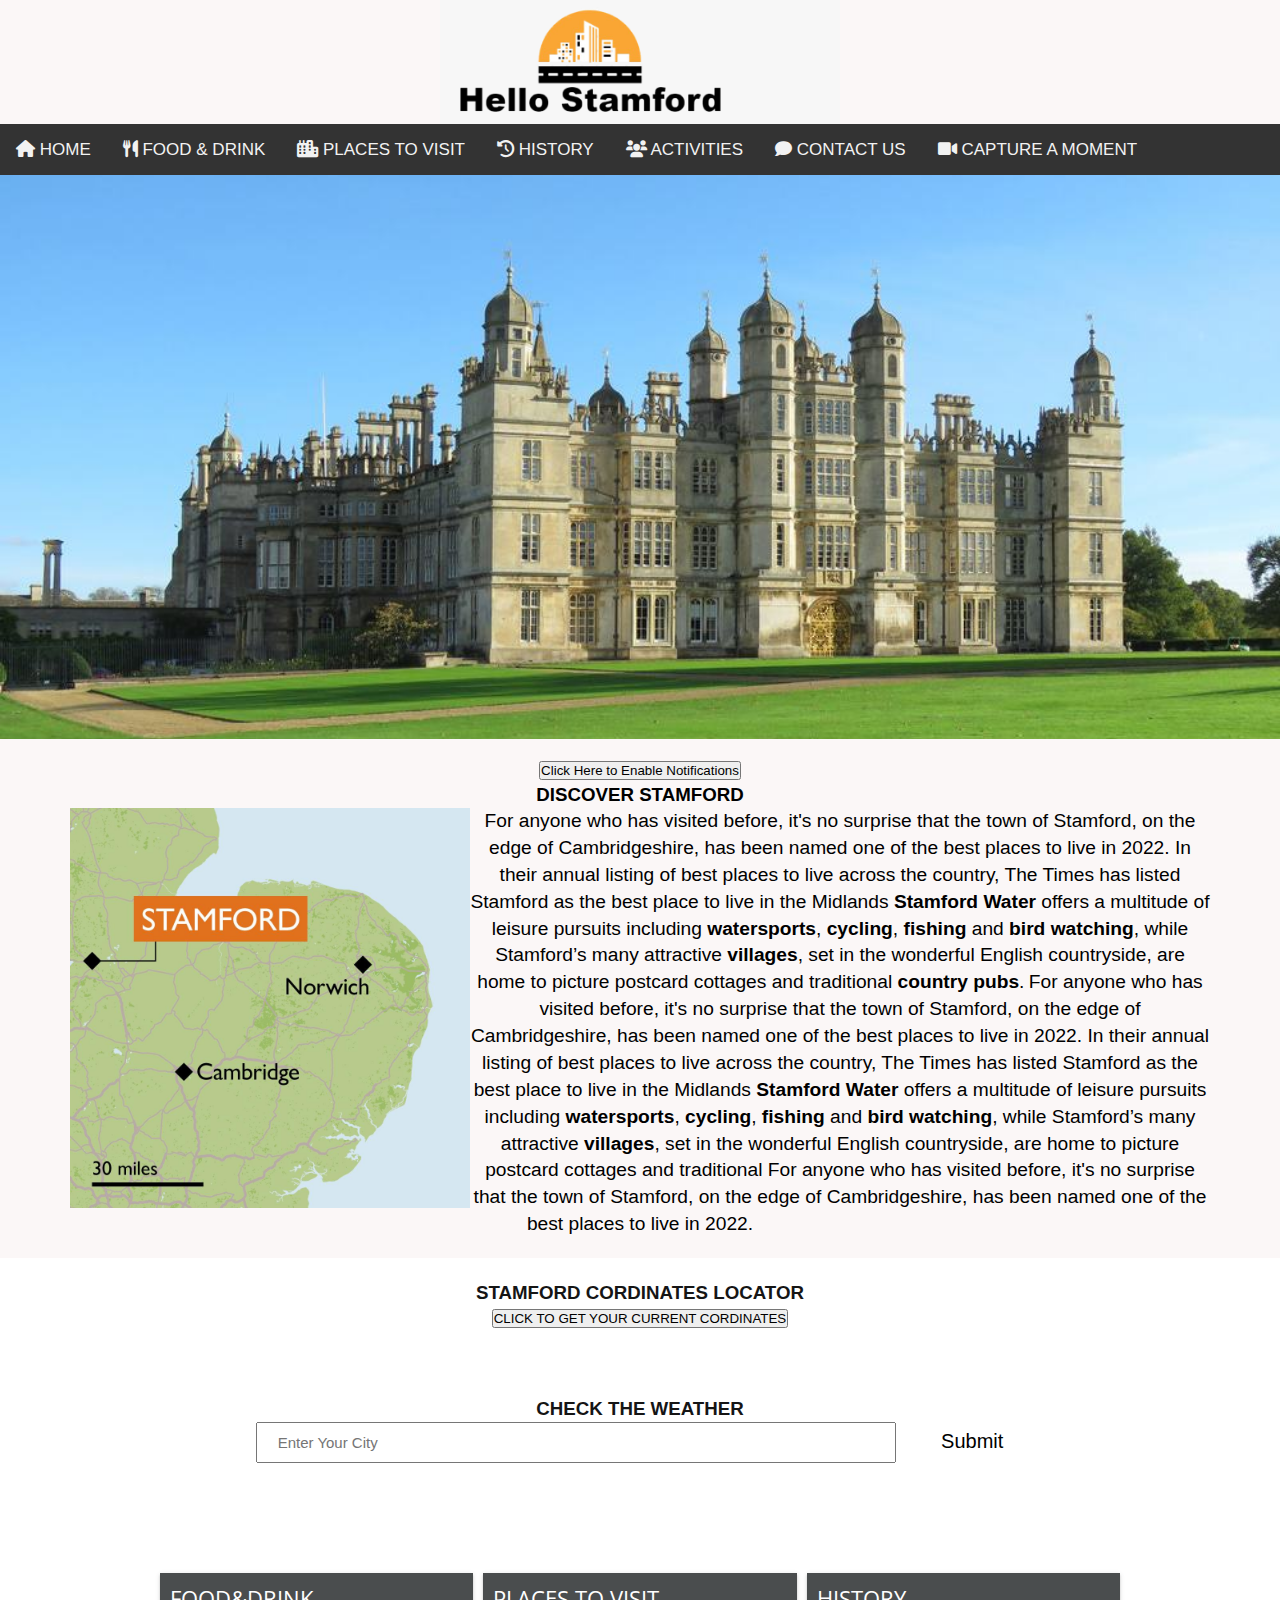
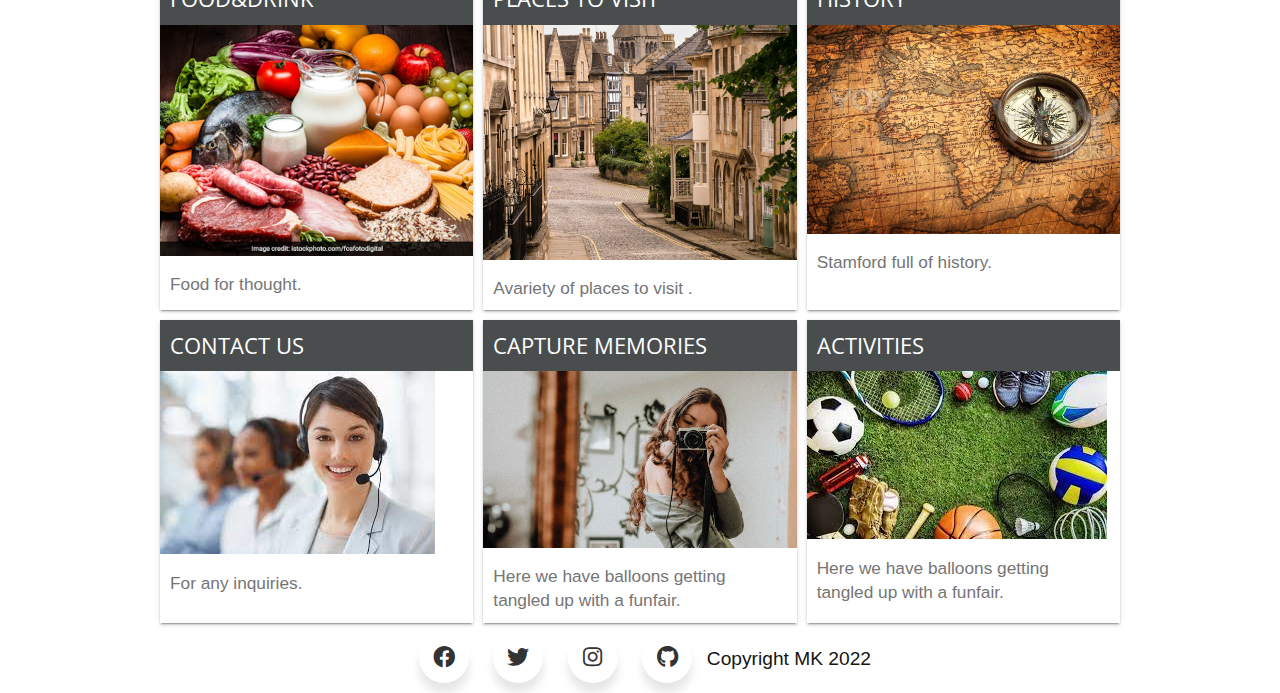
<file: index.html>
<!DOCTYPE html>
<html lang="en">
<head>
    <meta charset="UTF-8">
    <title>Hello Stamford</title>
    <meta name="viewport" content="width=device-width, initial-scale=1">
    <meta name="description" content="promoting stamford">
    <meta name="keywords" content="Hello stamford">
    <meta name="author" content="medi katamba">
    <link rel="preconnect" href="https://fonts.googleapis.com">
    <link rel="preconnect" href="https://fonts.gstatic.com" crossorigin>
    <link rel="preconnect" href="https://fonts.googleapis.com">
    <link rel="preconnect" href="https://fonts.gstatic.com" crossorigin>
    <link href="https://fonts.googleapis.com/css2?family=Open+Sans:wght@300&display=swap" rel="stylesheet">
    <link rel="preload" href="https://fonts.googleapis.com/css2?family=Sedgwick+Ave&display=swap" as="style" onload="this.onload=null;this.rel='stylesheet'">
    <noscript><link rel="stylesheet" href="https://fonts.googleapis.com/css2?family=Sedgwick+Ave&display=swap"></noscript>
    <link rel="stylesheet" href="https://cdnjs.cloudflare.com/ajax/libs/font-awesome/6.0.0/css/all.min.css" crossorigin="anonymous" referrerpolicy="no-referrer" />
    <link rel="stylesheet" href="css/style.css" />
    <link rel="stylesheet" href="css/nav.css" />

    <script src="jscript/script.js" defer></script>
    <script src="jscript/nav.js" defer></script>
    <link rel="apple-touch-icon" sizes="180x180" href="/apple-touch-icon.png">
    <link rel="icon" type="image/png" sizes="32x32" href="/favicon-32x32.png">
    <link rel="icon" type="image/png" sizes="16x16" href="/favicon-16x16.png">
    <link rel="manifest" href="/site.webmanifest">
    <link rel="stylesheet" href="https://cdnjs.cloudflare.com/ajax/libs/font-awesome/4.7.0/css/font-awesome.min.css">
    <link rel="mask-icon" href="/safari-pinned-tab.svg" color="#5bbad5">
    <meta name="msapplication-TileColor" content="#da532c">
    <meta name="theme-color" content="#ffffff">
    <script src="app.js" defer></script>
</head>
<body>
<div class="Container">
     <div class="Header">
        <div class="HeaderText">
            <div id="Logo">
                <img src="images/stamfd1.png" alt="Hello stsamford" />
            </div>
        
        </div>
    </div>

   
<div class="topnav" id="myTopnav">
  
<a href="index.html"><i class="fas fa-home"></i> HOME</a>
  <a href="food.html"><i class="fas fa-utensils"></i> FOOD & DRINK</a>
          <a href="places.html"><i class="fas fa-city"></i> PLACES TO VISIT</a>
            <a href="history.html"><i class="fas fa-history"></i> HISTORY</a>
            <a href="things.html"><i class="fas fa-users"></i> ACTIVITIES</a>
          <a href="contact.html"><i class="fas fa-comment"></i> CONTACT US</a>
            <a href="video.html"><i class="fa-solid fa-video"></i> CAPTURE A MOMENT</a>
  <a href="javascript:void(0);" class="icon" onclick="myFunction()">
    <i class="fa fa-bars"></i>
  </a>
</div>
   

    <div class="TopHeader">
        <img src="images/stamford2.jpg" alt="Background showing stamford hall" />
        
            
            </div>
        <div class="PageContent">
   <div id="NotificationPrompt" align="center"> 
            <button id="EnableNotificationsButton">Click Here to Enable Notifications</button>
            <h3 align="center">DISCOVER STAMFORD </h3>
    <div class="map">
        <img src="./images/map.jpg" align="left"  alt="map Stamford"  height="400" sizes="(max-width: 100%) , " width="auto"  style="visibility: visible;">					</div></p>
        
<p>For anyone who has visited before, it's no surprise that the town of Stamford, on the edge of Cambridgeshire, has been named one of the best places to live in 2022. In their annual listing of best places to live across the country, The Times has listed Stamford as the best place to live in the Midlands  <strong><a >Stamford  Water</a></strong> offers a multitude of leisure pursuits including <strong><a >watersports</a></strong>, <strong><a >cycling</a></strong>, <strong><a >fishing</a></strong> and <strong><a >bird watching</a></strong>, while Stamford’s many attractive <strong><a >villages</a></strong>, set in the wonderful English countryside, 
    are home to picture postcard cottages and traditional <a><strong>country pubs</strong></a>.</p>
    
<p>For anyone who has visited before, it's no surprise that the town of Stamford, on the edge of Cambridgeshire, has been named one of the best places to live in 2022. In their annual listing of best places to live across the country, The Times has listed Stamford as the best place to live in the Midlands  <strong><a >Stamford  Water</a></strong> offers a multitude of leisure pursuits including <strong><a >watersports</a></strong>, <strong><a >cycling</a></strong>, <strong><a >fishing</a></strong> and <strong><a >bird watching</a></strong>, while Stamford’s many attractive <strong><a >villages</a></strong>, set in the wonderful English countryside, 
    are home to picture postcard cottages and traditional For anyone who has visited before, it's no surprise that the town of Stamford, on the edge of Cambridgeshire, has been named one of the best places to live in 2022.</p>
    </div>
    </div>
</div>
<br>
<div class="cordinates" align="center">
<h3>STAMFORD CORDINATES LOCATOR</h3>

<button onclick="getLocation()">CLICK TO GET YOUR CURRENT CORDINATES</button>
<br>

<p id="demo"></p>
</div>

<script>
const x = document.getElementById("demo");

function getLocation() {
  try {
    navigator.geolocation.getCurrentPosition(showPosition);
  } catch {
    x.innerHTML = err;
  }
}

function showPosition(position) {
  x.innerHTML = "Latitude: " + position.coords.latitude + 
  "<br>Longitude: " + position.coords.longitude;
  

  document.getElementById("mapholder").innerHTML = "<img src='"+img_url+"'>";
}
</script>
<br>
<br>

           <br>
           <div class="container1" align="center">
        
             <h3>CHECK THE WEATHER</h3>
            </a>
            <div class="container">
              <input type="text" class="inputvalue" placeholder="Enter Your City">
              <input type="submit" value="Submit" class="btn">
            </div>
            <div class="display">
              <h2 class="city"></h2>
              <h3 class="temp"></h3>
              <h3 class="desc"></h3>
          
            </div>
            </div>
          <br>
          <br>

            <div class="cards">
                <div class="card">
                  <a href="food.html"><header>
                    <h2>FOOD&DRINK</h2>
                  </header>
              
                  <img src="images/fdd.jpg" alt="food">
                  <div class="body">
                    <p>Food for thought.</p>
                  </div></a>
                </div>
                
              
                <div class="card">
                  <a href="places.html"><header>
                    <h2>PLACES TO VISIT</h2>
                  </header>
              
                  <img src="images/pp.jpg" alt="Bristol harbour">
                  <div class="body">
                    <p>Avariety of places to visit .</p>
                  </div></a>
                  
               
                </div> 

                <div class="card">
                  <a href="history.html">
                <header>
                  <h2>HISTORY</h2>
                </header>
            
                <img src="images/hhh.jpg" alt="Funfair">
                <div class="body">
                  <p>Stamford full of history.</p>
                </div>
              </a>
              </div>

              <div class="card">
                <a href="contact.html">
              <header>
                <h2>CONTACT US</h2>
              </header>
          
              <img src="images/cc.jpg" alt="Funfair">
              <div class="body">
                <p>For any inquiries.</p>
              </div>
            </a>
            </div>

            <div class="card">
              <a href="video.html">
            <header>
              <h2>CAPTURE MEMORIES</h2>
            </header>
        
            <img src="images/sel.png" alt="Funfair">
            <div class="body">
              <p>Here we have balloons getting tangled up with a funfair.</p>
            </div>
          </a>
          </div>
         

          <div class="card">
                  <a href="things.html">
                <header>
                  <h2>ACTIVITIES</h2>
                </header>
            
                <img src="images/things1.jpg" alt="Funfair">
                <div class="body">
                  <p>Here we have balloons getting tangled up with a funfair.</p>
                </div>
              </a>
              </div>
              </div>
              

              <div class="wrapper" align="center">
                <a href="#" class="icon facebook">
                  <div class="tooltip">Facebook</div>
                  <span><i class="fab fa-facebook-f"></i></span>
                </a>
                <a href="#" class="icon twitter">
                  <div class="tooltip">Twitter</div>
                  <span><i class="fab fa-twitter"></i></span>
                </a>
                <a href="#" class="icon instagram">
                  <div class="tooltip">Instagram</div>
                  <span><i class="fab fa-instagram"></i></span>
                </a>
                <a href="#" class="icon github">
                  <div class="tooltip">Github</div>
                  <span><i class="fab fa-github"></i></span>
                </a>
                <p>Copyright MK 2022
                
              </div>
</div>
</body>
</html>
</file>
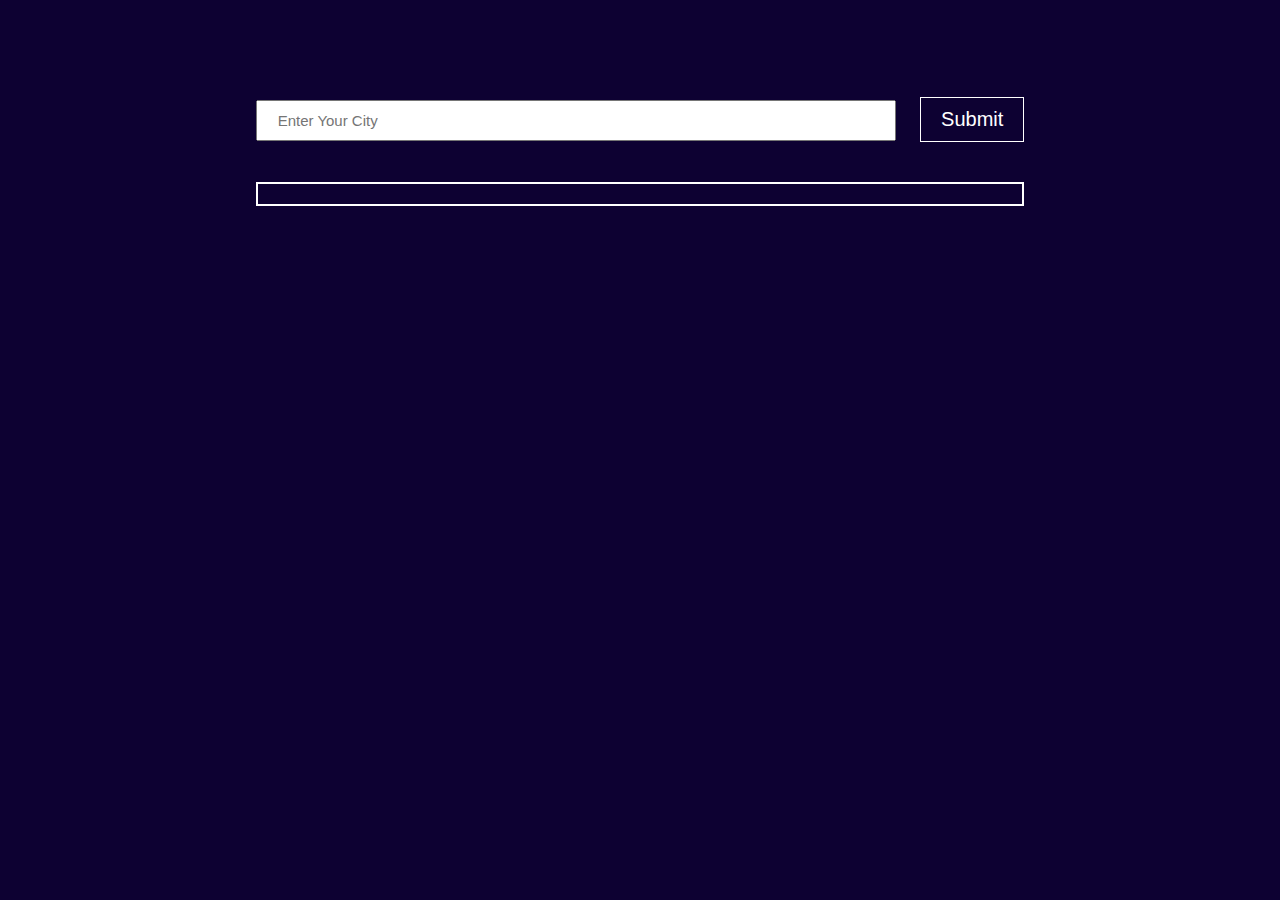
<file: Weather/index.html>
<html lang="en">

<head>
  <meta charset="UTF-8">
  <meta http-equiv="X-UA-Compatible" content="IE=edge">
  <meta name="viewport" content="width=device-width, initial-scale=1.0">
  <title>Document</title>
  <link rel="stylesheet" href="style.css">
  <script src="app.js" defer></script>
</head>

<body>
  <div class="container">
    <input type="text" class="inputvalue" placeholder="Enter Your City">
    <input type="submit" value="Submit" class="btn">
  </div>
  <div class="display">
    <h2 class="city"></h2>
    <h3 class="temp"></h3>
    <h3 class="desc"></h3>

  </div>

</body>

</html>
</file>
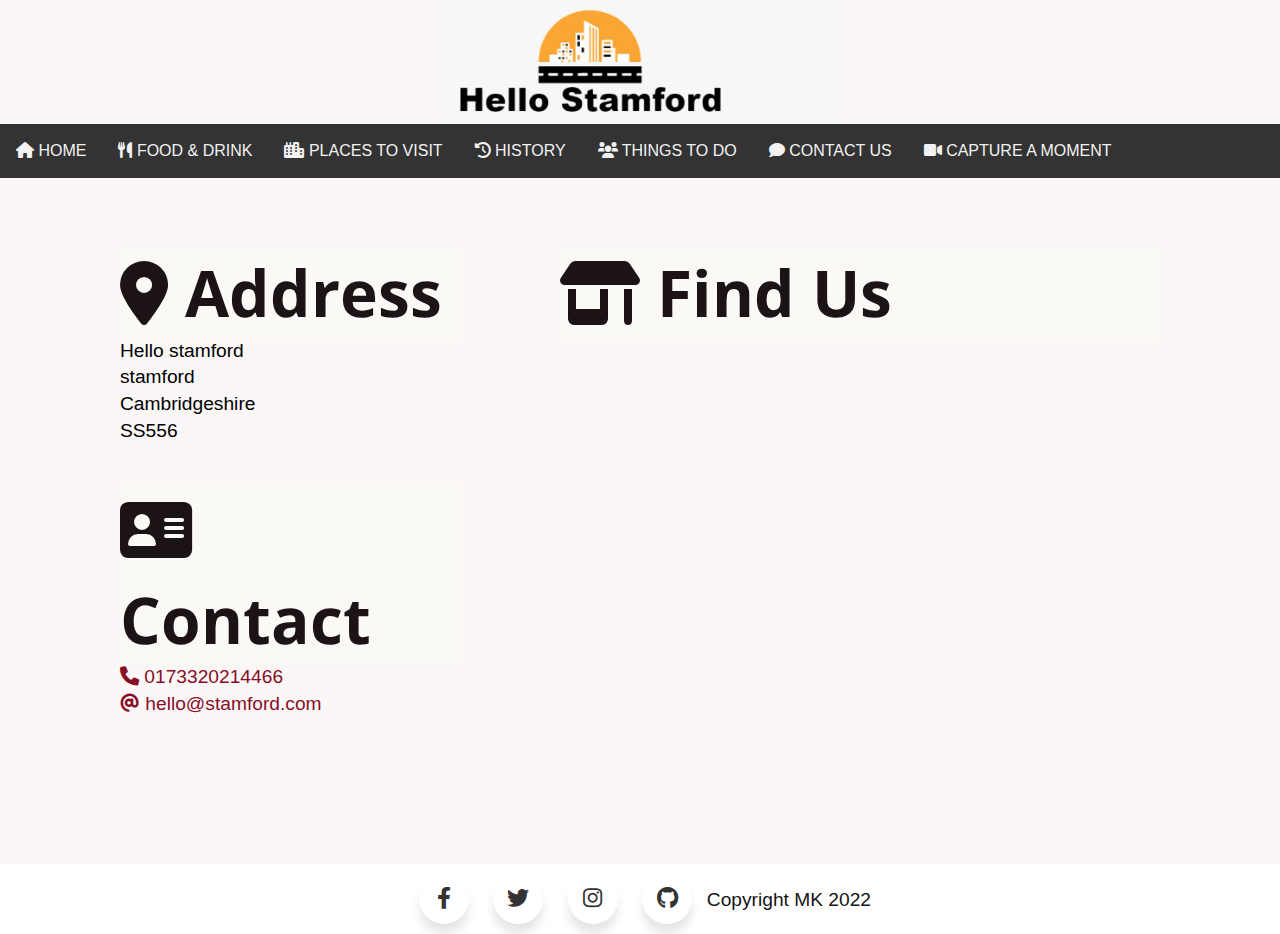
<file: contact.html>
<!DOCTYPE html>
<html lang="en">
<head>
    <meta charset="UTF-8">
    <title>Hello Stamford</title>
    <meta name="viewport" content="width=device-width, initial-scale=1">
    <meta name="description" content="promoting stamford">
    <meta name="keywords" content="Hello stamford">
    <meta name="author" content="medi katamba">
    <link rel="preconnect" href="https://fonts.googleapis.com">
    <link rel="preconnect" href="https://fonts.gstatic.com" crossorigin>
    <link rel="preconnect" href="https://fonts.googleapis.com">
    <link rel="preconnect" href="https://fonts.gstatic.com" crossorigin>
    <link href="https://fonts.googleapis.com/css2?family=Open+Sans:wght@300&display=swap" rel="stylesheet">
    <link rel="preload" href="https://fonts.googleapis.com/css2?family=Sedgwick+Ave&display=swap" as="style" onload="this.onload=null;this.rel='stylesheet'">
    <noscript><link rel="stylesheet" href="https://fonts.googleapis.com/css2?family=Sedgwick+Ave&display=swap"></noscript>
    <link rel="stylesheet" href="https://cdnjs.cloudflare.com/ajax/libs/font-awesome/6.0.0/css/all.min.css" crossorigin="anonymous" referrerpolicy="no-referrer" />
    <link rel="stylesheet" href="css/style.css" />
    <script src="jscript/script.js" defer></script>

    <link rel="apple-touch-icon" sizes="180x180" href="/apple-touch-icon.png">
<link rel="icon" type="image/png" sizes="32x32" href="/favicon-32x32.png">
<link rel="icon" type="image/png" sizes="16x16" href="/favicon-16x16.png">
<link rel="manifest" href="/site.webmanifest">
<link rel="mask-icon" href="/safari-pinned-tab.svg" color="#5bbad5">
<meta name="msapplication-TileColor" content="#da532c">
<meta name="theme-color" content="#ffffff">

    <style>
        #map {
            height: 400px;
            /* The height is 400 pixels */
            width: 100%;
            /* The width is the width of the web page */
        }
    </style>
    <script>
        // Initialize and add the map
        function initMap() {
        // The location of Uluru
        const uluru = { lat: 52.58695, lng: -0.22990 };
        // The map, centered at Uluru
        const map = new google.maps.Map(document.getElementById("map"), {
            zoom: 14,
            center: uluru,
        });
        // The marker, positioned at Uluru
        const marker = new google.maps.Marker({
            position: uluru,
            map: map,
        });
        }
    </script>
</head>
<body>



<div class="Container">
    <div class="Header">
        <div class="HeaderText">
            <div id="Logo">
                <img src="images/stamfd1.png" alt="Hello stamford" />
            </div>
        </div>
    </div>

    <div class="TopNav" id="TopNav" >
        <ul>
            <li><a href="index.html"><i class="fas fa-home"></i> HOME</a></li>
            <li><a href="food.html"><i class="fas fa-utensils"></i> FOOD & DRINK</a></li>
            <li><a href="places.html"><i class="fas fa-city"></i> PLACES TO VISIT</a></li>
            <li><a href="history.html"><i class="fas fa-history"></i> HISTORY</a></li>
            <li><a href="things.html"><i class="fas fa-users"></i> THINGS TO DO</a></li>
            <li><a href="contact.html"><i class="fas fa-comment"></i> CONTACT US</a></li>
            <li><a href="video.html"><i class="fa-solid fa-video"></i> CAPTURE A MOMENT</a></li>
            <li class="icon">
                <a id="MenuToggleButton" href="#" class="iconButton" alt="Toggle Menu" aria-label="Toggle Menu">
                    <i class="fas fa-bars" aria-hidden="true"></i>
                </a>
            </li>
        </ul>
    </div>

   
    <div class="PageContent">
        

        <div class="Grid2">
            <div class="GridItem">
                <h1><i class="fa-solid fa-location-dot"></i> Address</h1>
                <p>
                    Hello stamford<br />
                    stamford<br />
                    Cambridgeshire<br />
                   SS556
                </p>

                <h1 class="Spacer"><i class="fa-solid fa-address-card"></i> Contact</h1>
                <p>
                    <a href="tel:0173320214466"><i class="fa-solid fa-phone"></i> 0173320214466</a><br />
                    <a href="mailto:townhall@stamfordtowncouncil.gov.uk?subject=Website%20Enquiry"><i class="fa-solid fa-at"></i> hello@stamford.com</a>
                </p>
            </div>
            <div class="GridItem">
                <h1><i class="fas fa-store-alt"></i> Find Us</h1>
                
                <iframe src="https://www.google.com/maps/embed?pb=!1m18!1m12!1m3!1d19363.65261393344!2d-0.5015316486187441!3d52.65173025970744!2m3!1f0!2f0!3f0!3m2!1i1024!2i768!4f13.1!3m3!1m2!1s0x487785fc67c4818b%3A0xa6e04cac47eb8a1b!2sStamford!5e0!3m2!1sen!2suk!4v1649352687669!5m2!1sen!2suk" width="600" height="450" style="border:0;" allowfullscreen="" loading="lazy" referrerpolicy="no-referrer-when-downgrade"></iframe>
            </div>
        </div>
    </div>
</div>

<div class="wrapper" align="center">
    <a href="#" class="icon facebook">
      <div class="tooltip">Facebook</div>
      <span><i class="fab fa-facebook-f"></i></span>
    </a>
    <a href="#" class="icon twitter">
      <div class="tooltip">Twitter</div>
      <span><i class="fab fa-twitter"></i></span>
    </a>
    <a href="#" class="icon instagram">
      <div class="tooltip">Instagram</div>
      <span><i class="fab fa-instagram"></i></span>
    </a>
    <a href="#" class="icon github">
      <div class="tooltip">Github</div>
      <span><i class="fab fa-github"></i></span>
    </a>
    <p>Copyright MK 2022
    
  </div>
</div>
</body>
</html>
</file>
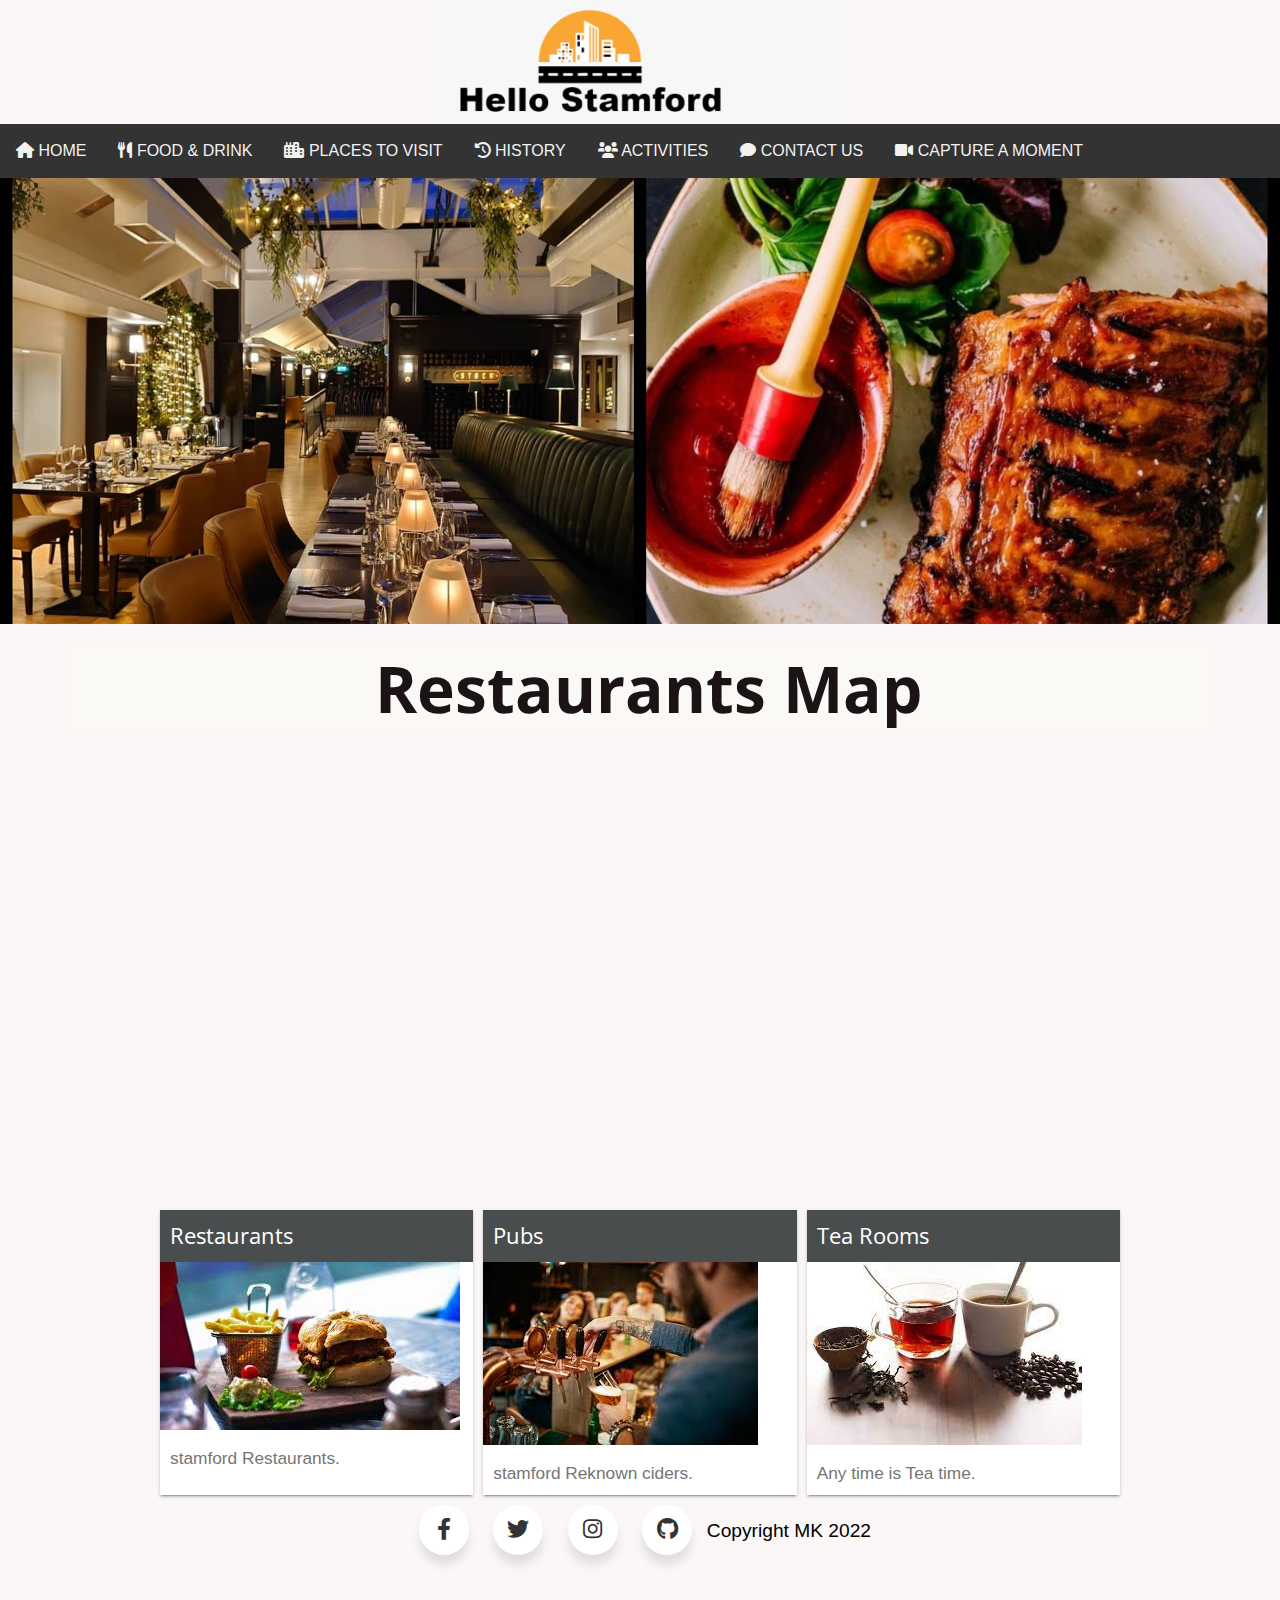
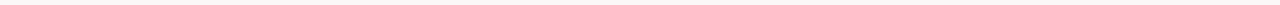
<file: food.html>
<!DOCTYPE html>
<html lang="en">
<head>
    <meta charset="UTF-8">
    <title>Hello Stamford</title>
    <meta name="viewport" content="width=device-width, initial-scale=1, maximum-scale=1">
    <meta name="description" content="promoting stamford">
    <meta name="keywords" content="Hello stamford">
    <meta name="author" content="medi katamba">
    <link rel="preconnect" href="https://fonts.googleapis.com">
    <link rel="preconnect" href="https://fonts.gstatic.com" crossorigin>
    <link rel="preconnect" href="https://fonts.googleapis.com">
    <link rel="preconnect" href="https://fonts.gstatic.com" crossorigin>
    <link href="https://fonts.googleapis.com/css2?family=Open+Sans:wght@300&display=swap" rel="stylesheet">
    <link rel="preload" href="https://fonts.googleapis.com/css2?family=Sedgwick+Ave&display=swap" as="style" onload="this.onload=null;this.rel='stylesheet'">
    <noscript><link rel="stylesheet" href="https://fonts.googleapis.com/css2?family=Sedgwick+Ave&display=swap"></noscript>
    <link rel="stylesheet" href="https://cdnjs.cloudflare.com/ajax/libs/font-awesome/6.0.0/css/all.min.css" crossorigin="anonymous" referrerpolicy="no-referrer" />
    <link rel="stylesheet" href="css/style.css" />
    <script src="jscript/script.js" defer></script>
    <link rel="apple-touch-icon" sizes="180x180" href="/apple-touch-icon.png">
<link rel="icon" type="image/png" sizes="32x32" href="/favicon-32x32.png">
<link rel="icon" type="image/png" sizes="16x16" href="/favicon-16x16.png">
<link rel="manifest" href="/site.webmanifest">
<link rel="mask-icon" href="/safari-pinned-tab.svg" color="#5bbad5">
<meta name="msapplication-TileColor" content="#da532c">
<meta name="theme-color" content="#ffffff">
</head>
<body>
<div class="Container">
    <div class="Header">
        <div class="HeaderText">
            <div id="Logo">
                <img src="images/stamfd1.png" alt="Hello stamford" />
            </div>
            
        </div>
    </div>

    <div class="TopNav" id="TopNav">
        <ul>
            <li><a href="index.html"><i class="fas fa-home"></i> HOME</a></li>
            <li><a href="food.html"><i class="fas fa-utensils"></i> FOOD & DRINK</a></li>
            <li><a href="places.html"><i class="fas fa-city"></i> PLACES TO VISIT</a></li>
            <li><a href="history.html"><i class="fas fa-history"></i> HISTORY</a></li>
            <li><a href="things.html"><i class="fas fa-users"></i> ACTIVITIES</a></li>
            <li><a href="contact.html"><i class="fas fa-comment"></i> CONTACT US</a></li>
            <li><a href="video.html"><i class="fa-solid fa-video"></i> CAPTURE A MOMENT</a></li>
             <li class="icon">
                <a id="MenuToggleButton" href="#" class="iconButton" alt="Toggle Menu" aria-label="Toggle Menu">
                    <i class="fas fa-bars" aria-hidden="true"></i>
                </a>
            </li>
        </ul>
    </div>

    <div class="TopHeader">
        <img src="images/restaurants.jpg" alt="Background showing stamford hall" />
        
            
            </div>
            <div class="PageContent">
        

                <div class="GridItem" align="center">
                    <h1><i class="fas fa-fork-knife"></i> Restaurants Map</h1>
                                    
                    <iframe src="https://www.google.com/maps/embed?pb=!1m16!1m12!1m3!1d2420.481519685349!2d-0.48285548484041363!3d52.65127967983924!2m3!1f0!2f0!3f0!3m2!1i1024!2i768!4f13.1!2m1!1sRestaurants!5e0!3m2!1sen!2suk!4v1649592887698!5m2!1sen!2suk" width="1200" height="450" style="border:0;" allowfullscreen="" loading="lazy" referrerpolicy="no-referrer-when-downgrade"></iframe>
                </div>
            <div class="PageContent">
                
<div class="cards">
    <div class="card">
      <a href="pizza.html"><header>
        <h2>Restaurants</h2>
      </header>
  
      <img src="images/pfood.jpg" alt="pubfood">
      <div class="body">
        <p> stamford Restaurants.</p>
      </div></a>
    </div>
    
  
    <div class="card">
      <a href="pizza.html"><header>
        <h2>Pubs</h2>
      </header>
  
      <img src="images/beer.jpg" alt="beer">
      <div class="body">
        <p>stamford Reknown ciders.</p>
      </div></a>
      
   
    </div> 

    <div class="card">
        <a href="pizza.html"><header>
          <h2>Tea Rooms</h2>
        </header>
    
        <img src="images/tea.jpg" alt="tea ">
        <div class="body">
          <p>Any time is Tea time.</p>
        </div></a>
    </div>
        
     
      </div> 


      <div class="wrapper" align="center">
        <a href="#" class="icon facebook">
          <div class="tooltip">Facebook</div>
          <span><i class="fab fa-facebook-f"></i></span>
        </a>
        <a href="#" class="icon twitter">
          <div class="tooltip">Twitter</div>
          <span><i class="fab fa-twitter"></i></span>
        </a>
        <a href="#" class="icon instagram">
          <div class="tooltip">Instagram</div>
          <span><i class="fab fa-instagram"></i></span>
        </a>
        <a href="#" class="icon github">
          <div class="tooltip">Github</div>
          <span><i class="fab fa-github"></i></span>
        </a>
        <p>Copyright MK 2022</p>
        
      </div>
</div>
</body>
</html>
</file>
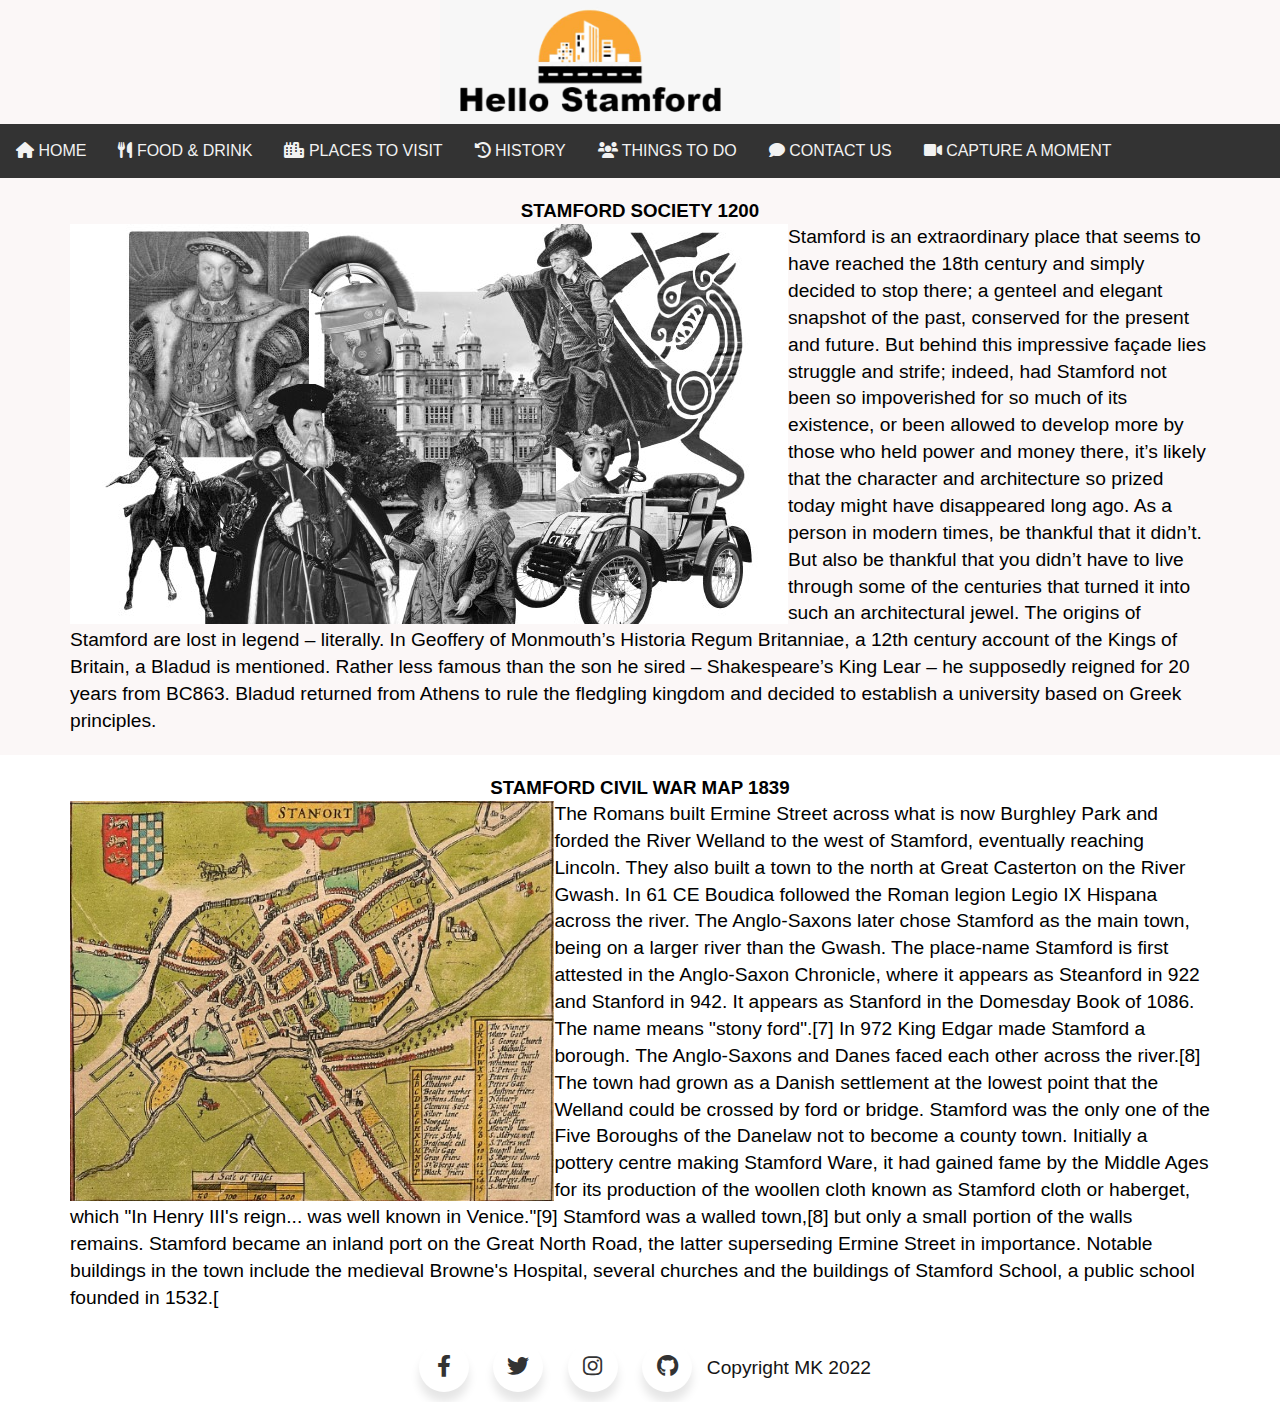
<file: history.html>
<!DOCTYPE html>
<html lang="en">
<head>
    <meta charset="UTF-8">
    <title>Hello Stamford</title>
    <meta name="viewport" content="width=device-width, initial-scale=1">
    <meta name="description" content="promoting stamford">
    <meta name="keywords" content="Hello stamford">
    <meta name="author" content="medi katamba">
    <link rel="preconnect" href="https://fonts.googleapis.com">
    <link rel="preconnect" href="https://fonts.gstatic.com" crossorigin>
    <link rel="preconnect" href="https://fonts.googleapis.com">
    <link rel="preconnect" href="https://fonts.gstatic.com" crossorigin>
    <link href="https://fonts.googleapis.com/css2?family=Open+Sans:wght@300&display=swap" rel="stylesheet">
    <link rel="preload" href="https://fonts.googleapis.com/css2?family=Sedgwick+Ave&display=swap" as="style" onload="this.onload=null;this.rel='stylesheet'">
    <noscript><link rel="stylesheet" href="https://fonts.googleapis.com/css2?family=Sedgwick+Ave&display=swap"></noscript>
    <link rel="stylesheet" href="https://cdnjs.cloudflare.com/ajax/libs/font-awesome/6.0.0/css/all.min.css" crossorigin="anonymous" referrerpolicy="no-referrer" />
    <link rel="stylesheet" href="css/style.css" />
    <script src="jscript/script.js" defer></script>
    <link rel="apple-touch-icon" sizes="180x180" href="/apple-touch-icon.png">
<link rel="icon" type="image/png" sizes="32x32" href="/favicon-32x32.png">
<link rel="icon" type="image/png" sizes="16x16" href="/favicon-16x16.png">
<link rel="manifest" href="/site.webmanifest">
<link rel="mask-icon" href="/safari-pinned-tab.svg" color="#5bbad5">
<meta name="msapplication-TileColor" content="#da532c">
<meta name="theme-color" content="#ffffff">
</head>
<body>
<div class="Container">
    <div class="Header">
        <div class="HeaderText">
            <div id="Logo">
                <img src="images/stamfd1.png" alt="Hello stsamford" />
            </div>
            
        </div>
    </div>
    <div class="TopNav" id="TopNav">
        <ul>
            <li><a href="index.html"><i class="fas fa-home"></i> HOME</a></li>
            <li><a href="food.html"><i class="fas fa-utensils"></i> FOOD & DRINK</a></li>
            <li><a href="places.html"><i class="fas fa-city"></i> PLACES TO VISIT</a></li>
            <li><a href="history.html"><i class="fas fa-history"></i> HISTORY</a></li>
            <li><a href="things.html"><i class="fas fa-users"></i> THINGS TO DO</a></li>
            <li><a href="contact.html"><i class="fas fa-comment"></i> CONTACT US</a></li>
            <li><a href="video.html"><i class="fa-solid fa-video"></i> CAPTURE A MOMENT</a></li>
            <li class="icon">
                <a id="MenuToggleButton" href="#" class="iconButton" alt="Toggle Menu" aria-label="Toggle Menu">
                    <i class="fas fa-bars" aria-hidden="true"></i>
                </a>
            </li>
        </ul>
    </div>

    <div class="TopHeader">
            
            
            </div>
            <div class="PageContent">
                
                         <h3 align="center">STAMFORD SOCIETY 1200 </h3>
                 <div class="map">
                     <img src="./images/stamford-society.jpg" align="left"  alt="map Stamford"  height="400" sizes="(max-width: 100%) , " width="auto"  style="visibility: visible;">					</div></p>
                     
             <p>Stamford is an extraordinary place that seems to have reached the 18th century and simply decided to stop there; a genteel and elegant snapshot of the past, conserved for the present and future. But behind this impressive façade lies struggle and strife; indeed, had Stamford not been so impoverished for so much of its existence, or been allowed to develop more by those who held power and money there, it’s likely that the character and architecture so prized today might have disappeared long ago. As a person in modern times, be thankful that it didn’t. But also be thankful that you didn’t have to live through some of the centuries that turned it into such an architectural jewel.

                The origins of Stamford are lost in legend – literally. In Geoffery of Monmouth’s Historia Regum Britanniae, a 12th century account of the Kings of Britain, a Bladud is mentioned. Rather less famous than the son he sired – Shakespeare’s King Lear – he supposedly reigned for 20 years from BC863. Bladud returned from Athens to rule the fledgling kingdom and decided to establish a university based on Greek principles.</p>
                 </div>
                 </div>
             </div>
             <div class="PageContent">
                         <h3 align="center">STAMFORD CIVIL WAR MAP 1839 </h3>
                 <div class="map">
                     <img src="./images/history1.jpg" align="left"  alt="map Stamford"  height="400" sizes="(max-width: 100%) , " width="auto"  style="visibility: visible;">					</div></p>
                     
             <p>The Romans built Ermine Street across what is now Burghley Park and forded the River Welland to the west of Stamford, eventually reaching Lincoln. They also built a town to the north at Great Casterton on the River Gwash. In 61 CE Boudica followed the Roman legion Legio IX Hispana across the river. The Anglo-Saxons later chose Stamford as the main town, being on a larger river than the Gwash.

                The place-name Stamford is first attested in the Anglo-Saxon Chronicle, where it appears as Steanford in 922 and Stanford in 942. It appears as Stanford in the Domesday Book of 1086. The name means "stony ford".[7]
                
                In 972 King Edgar made Stamford a borough. The Anglo-Saxons and Danes faced each other across the river.[8] The town had grown as a Danish settlement at the lowest point that the Welland could be crossed by ford or bridge. Stamford was the only one of the Five Boroughs of the Danelaw not to become a county town. Initially a pottery centre making Stamford Ware, it had gained fame by the Middle Ages for its production of the woollen cloth known as Stamford cloth or haberget, which "In Henry III's reign... was well known in Venice."[9]
                
                Stamford was a walled town,[8] but only a small portion of the walls remains. Stamford became an inland port on the Great North Road, the latter superseding Ermine Street in importance. Notable buildings in the town include the medieval Browne's Hospital, several churches and the buildings of Stamford School, a public school founded in 1532.[</p>
                 </div>
                 </div>
             </div>

             <div class="wrapper" align="center">
                <a href="#" class="icon facebook">
                  <div class="tooltip">Facebook</div>
                  <span><i class="fab fa-facebook-f"></i></span>
                </a>
                <a href="#" class="icon twitter">
                  <div class="tooltip">Twitter</div>
                  <span><i class="fab fa-twitter"></i></span>
                </a>
                <a href="#" class="icon instagram">
                  <div class="tooltip">Instagram</div>
                  <span><i class="fab fa-instagram"></i></span>
                </a>
                <a href="#" class="icon github">
                  <div class="tooltip">Github</div>
                  <span><i class="fab fa-github"></i></span>
                </a>
                <p>Copyright MK 2022
                
              </div>
</div>
</body>
</html>
</file>
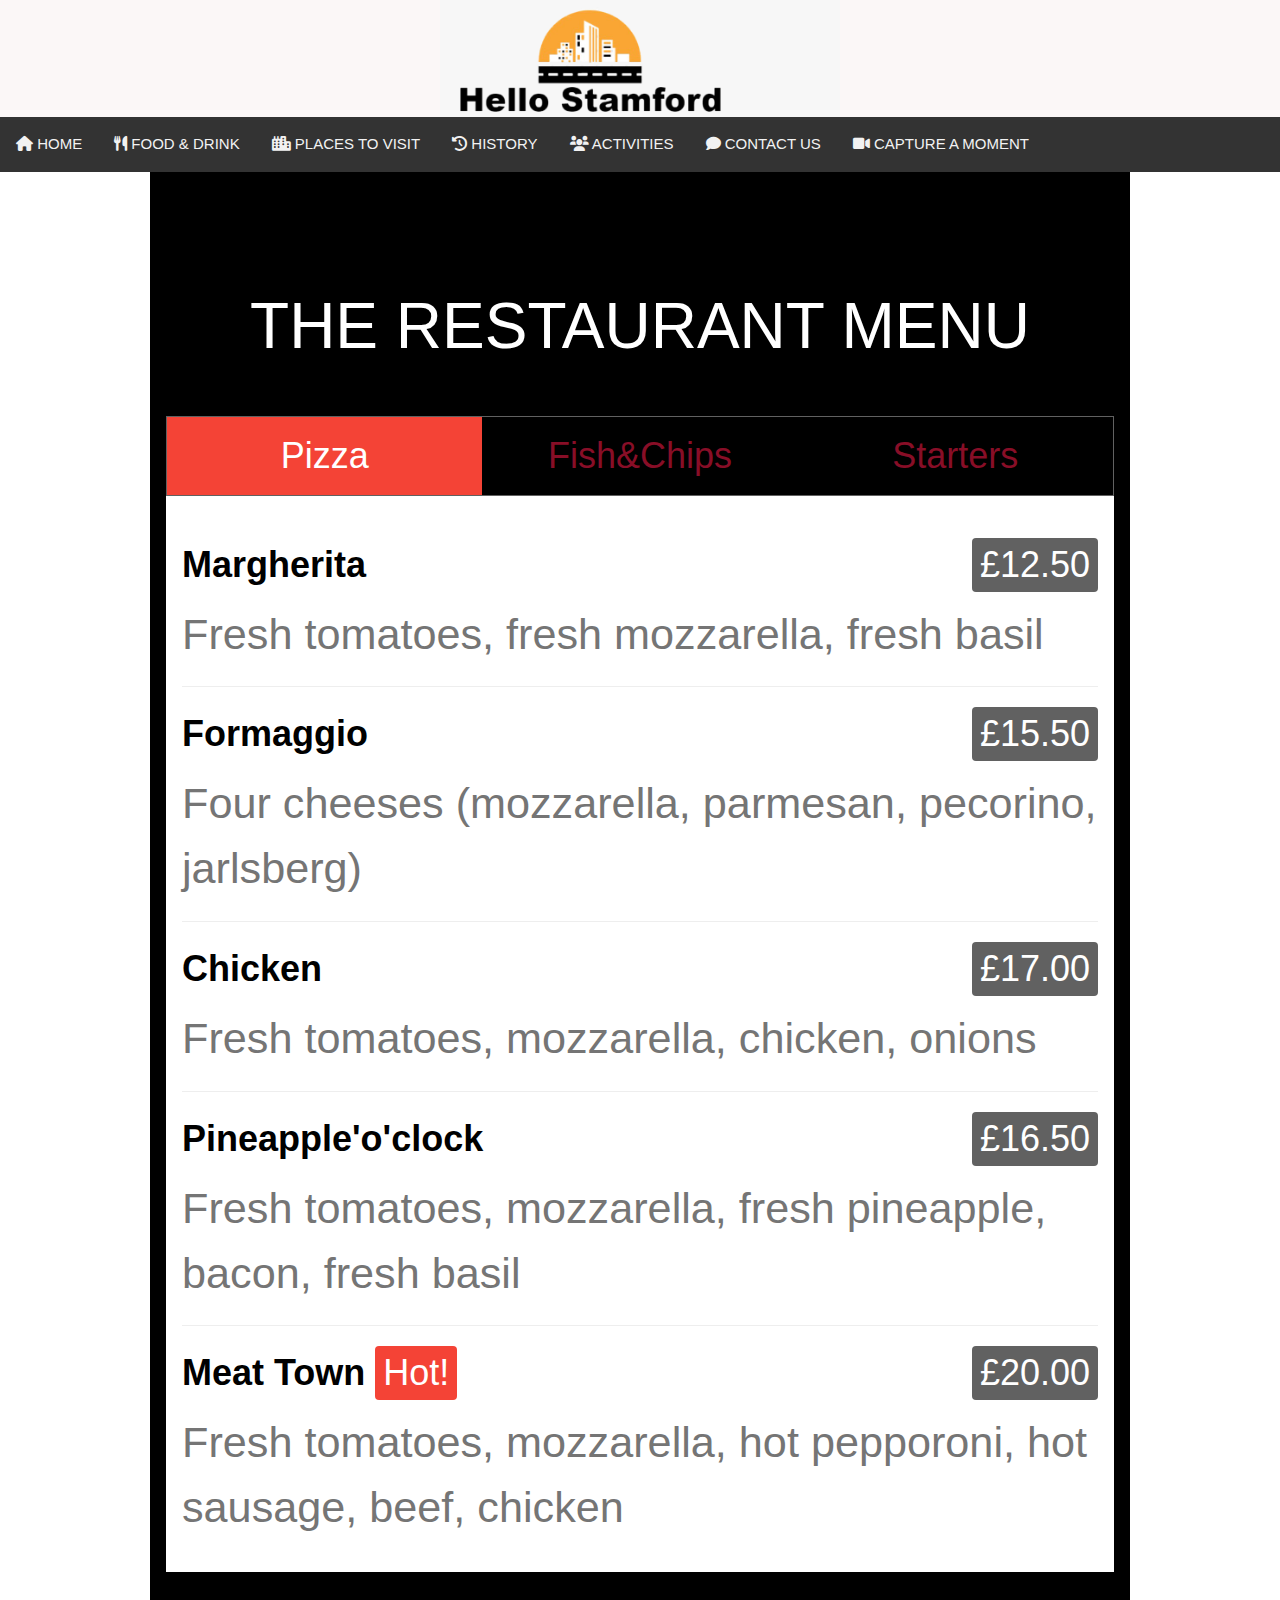
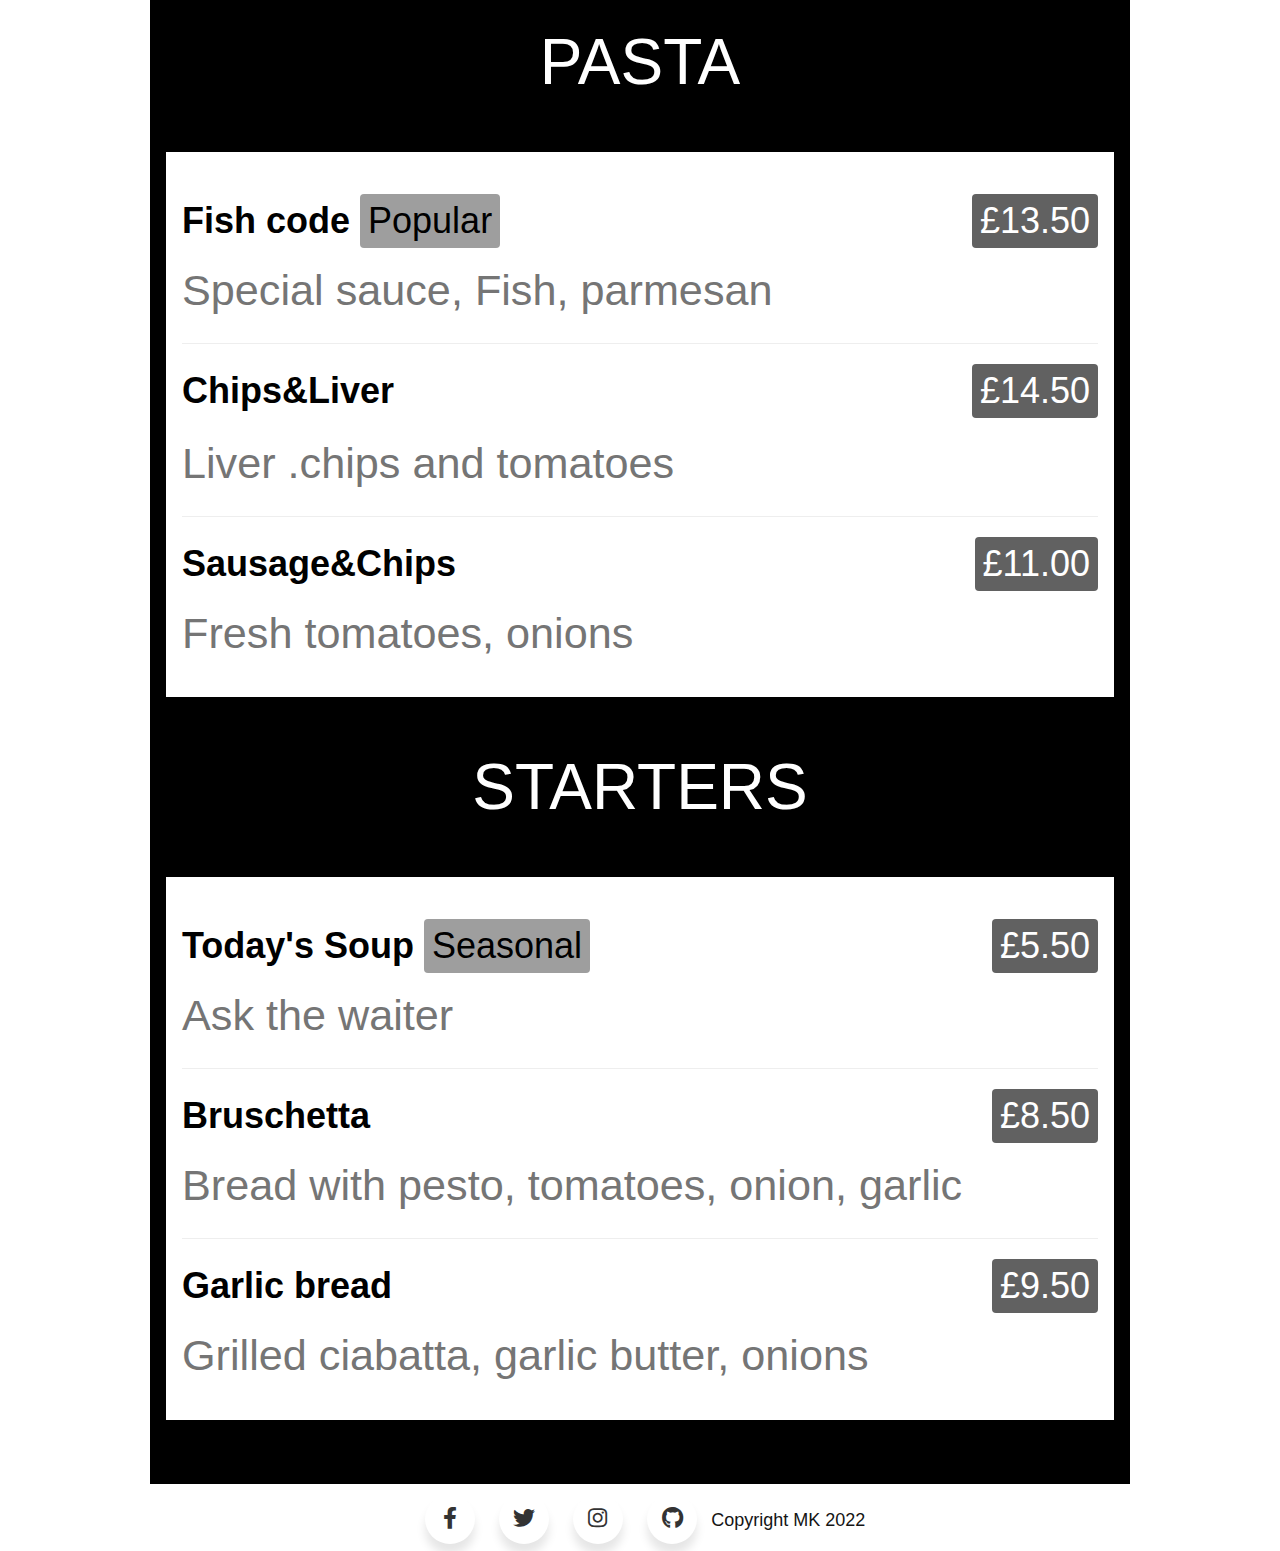
<file: pizza.html>
<!DOCTYPE html>
<html lang="en">
<head>
    <meta charset="UTF-8">
    <title>Hello Stamford</title>
    <meta name="viewport" content="width=device-width, initial-scale=1">
    <meta name="description" content="promoting stamford">
    <meta name="keywords" content="Hello stamford">
    <meta name="author" content="medi katamba">
    <link rel="preconnect" href="https://fonts.googleapis.com">
    <link rel="preconnect" href="https://fonts.gstatic.com" crossorigin>
    <link rel="preconnect" href="https://fonts.googleapis.com">
    <link rel="preconnect" href="https://fonts.gstatic.com" crossorigin>
    <link href="https://fonts.googleapis.com/css2?family=Open+Sans:wght@300&display=swap" rel="stylesheet">
    <link rel="preload" href="https://fonts.googleapis.com/css2?family=Sedgwick+Ave&display=swap" as="style" onload="this.onload=null;this.rel='stylesheet'">
    <noscript><link rel="stylesheet" href="https://fonts.googleapis.com/css2?family=Sedgwick+Ave&display=swap"></noscript>
    <link rel="stylesheet" href="https://cdnjs.cloudflare.com/ajax/libs/font-awesome/6.0.0/css/all.min.css" crossorigin="anonymous" referrerpolicy="no-referrer" />
    <link rel="stylesheet" href="css/style.css" />
    <script src="jscript/script.js" defer></script>
    <link rel="apple-touch-icon" sizes="180x180" href="/apple-touch-icon.png">
<link rel="icon" type="image/png" sizes="32x32" href="/favicon-32x32.png">
<link rel="icon" type="image/png" sizes="16x16" href="/favicon-16x16.png">
<link rel="manifest" href="/site.webmanifest">
<link rel="mask-icon" href="/safari-pinned-tab.svg" color="#5bbad5">
<meta name="msapplication-TileColor" content="#da532c">
<meta name="theme-color" content="#ffffff">
    <link rel="stylesheet" href="https://www.w3schools.com/w3css/4/w3.css">
<script src="https://www.w3schools.com/lib/w3.js"></script>
<link rel="stylesheet" href="https://fonts.googleapis.com/css?family=Amatic+SC">
<style>

</style>
<body>
</head>
<body>
<div class="Container">
    <div class="Header">
        <div class="HeaderText">
            <div id="Logo">
                <img src="images/stamfd1.png" alt="Hello stamford" />
            </div>
            
        </div>
    </div>

    <div class="TopNav" id="TopNav">
        <ul>
            <li><a href="index.html"><i class="fas fa-home"></i> HOME</a></li>
            <li><a href="food.html"><i class="fas fa-utensils"></i> FOOD & DRINK</a></li>
            <li><a href="places.html"><i class="fas fa-city"></i> PLACES TO VISIT</a></li>
            <li><a href="history.html"><i class="fas fa-history"></i> HISTORY</a></li>
            <li><a href="things.html"><i class="fas fa-users"></i> ACTIVITIES</a></li>
            <li><a href="contact.html"><i class="fas fa-comment"></i> CONTACT US</a></li>
            <li><a href="video.html"><i class="fa-solid fa-video"></i> CAPTURE A MOMENT</a></li>
            <li class="icon">
                <a id="MenuToggleButton" href="#" class="iconButton" alt="Toggle Menu" aria-label="Toggle Menu">
                    <i class="fas fa-bars" aria-hidden="true"></i>
                </a>
            </li>
        </ul>
        
    </div>
    
</div>
</div>
</div>
<!-- Start Content -->
<div id="home" class="w3-content">

<!-- Menu -->
<div id="menu" class="w3-container w3-black w3-xxlarge w3-padding-64">
<h1 class="w3-center w3-jumbo w3-padding-32">THE RESTAURANT MENU</h1>
<div class="w3-row w3-center w3-border w3-border-dark-grey">
<a href="#pizza"><div class="w3-third w3-padding-large w3-red">Pizza</div></a>
<a href="#pasta"><div class="w3-third w3-padding-large w3-hover-red">Fish&Chips</div></a>
<a href="#starters"><div class="w3-third w3-padding-large w3-hover-red">Starters</div></a>
</div>

<div id="pizza" class="w3-container w3-white w3-padding-32">

<h1><b>Margherita</b> <span class="w3-right w3-tag w3-dark-grey w3-round">£12.50</span></h1>
<p class="w3-text-grey">Fresh tomatoes, fresh mozzarella, fresh basil</p>

<hr>
<h1><b>Formaggio</b> <span class="w3-right w3-tag w3-dark-grey w3-round">£15.50</span></h1>
<p class="w3-text-grey">Four cheeses (mozzarella, parmesan, pecorino, jarlsberg)</p>

<hr>
<h1><b>Chicken</b> <span class="w3-right w3-tag w3-dark-grey w3-round">£17.00</span></h1>
<p class="w3-text-grey">Fresh tomatoes, mozzarella, chicken, onions</p>

<hr>
<h1><b>Pineapple'o'clock</b> <span class="w3-right w3-tag w3-dark-grey w3-round">£16.50</span></h1>
<p class="w3-text-grey">Fresh tomatoes, mozzarella, fresh pineapple, bacon, fresh basil</p>

<hr>
<h1><b>Meat Town</b> <span class="w3-tag w3-red w3-round">Hot!</span>
<span class="w3-right w3-tag w3-dark-grey w3-round">£20.00</span></h1>
<p class="w3-text-grey">Fresh tomatoes, mozzarella, hot pepporoni, hot sausage, beef, chicken</p>
</div>

<h1 id="pasta" class="w3-center w3-jumbo w3-padding-32">PASTA</h1>
<div class="w3-container w3-white w3-padding-32">

<h1><b>Fish code</b> <span class="w3-tag w3-grey w3-round">Popular</span>
<span class="w3-right w3-tag w3-dark-grey w3-round">£13.50</span></h1>
<p class="w3-text-grey">Special sauce, Fish, parmesan</p>

<hr>
<h1><b>Chips&Liver<code></code></b> <span class="w3-right w3-tag w3-dark-grey w3-round">£14.50</span></h1>
<p class="w3-text-grey">Liver .chips and tomatoes</p>

<hr>
<h1><b>Sausage&Chips</b> <span class="w3-right w3-tag w3-dark-grey w3-round">£11.00</span></h1>
<p class="w3-text-grey">Fresh tomatoes, onions</p>
</div>

<h1 id="starters" class="w3-center w3-jumbo w3-padding-32">STARTERS</h1>
<div class="w3-container w3-white w3-padding-32">

<h1><b>Today's Soup</b> <span class="w3-tag w3-grey w3-round">Seasonal</span>
<span class="w3-right w3-tag w3-dark-grey w3-round">£5.50</span></h1>
<p class="w3-text-grey">Ask the waiter</p>

<hr>
<h1><b>Bruschetta</b> <span class="w3-right w3-tag w3-dark-grey w3-round">£8.50</span></h1>
<p class="w3-text-grey">Bread with pesto, tomatoes, onion, garlic</p>

<hr>
<h1><b>Garlic bread</b> <span class="w3-right w3-tag w3-dark-grey w3-round">£9.50</span></h1>
<p class="w3-text-grey">Grilled ciabatta, garlic butter, onions</p>
</div>
</div>
</div>
              

<div class="wrapper" align="center">
  <a href="#" class="icon facebook">
    <div class="tooltip">Facebook</div>
    <span><i class="fab fa-facebook-f"></i></span>
  </a>
  <a href="#" class="icon twitter">
    <div class="tooltip">Twitter</div>
    <span><i class="fab fa-twitter"></i></span>
  </a>
  <a href="#" class="icon instagram">
    <div class="tooltip">Instagram</div>
    <span><i class="fab fa-instagram"></i></span>
  </a>
  <a href="#" class="icon github">
    <div class="tooltip">Github</div>
    <span><i class="fab fa-github"></i></span>
  </a>
  <p>Copyright MK 2022
  
</div>
</div>
</body>
</html>
</file>
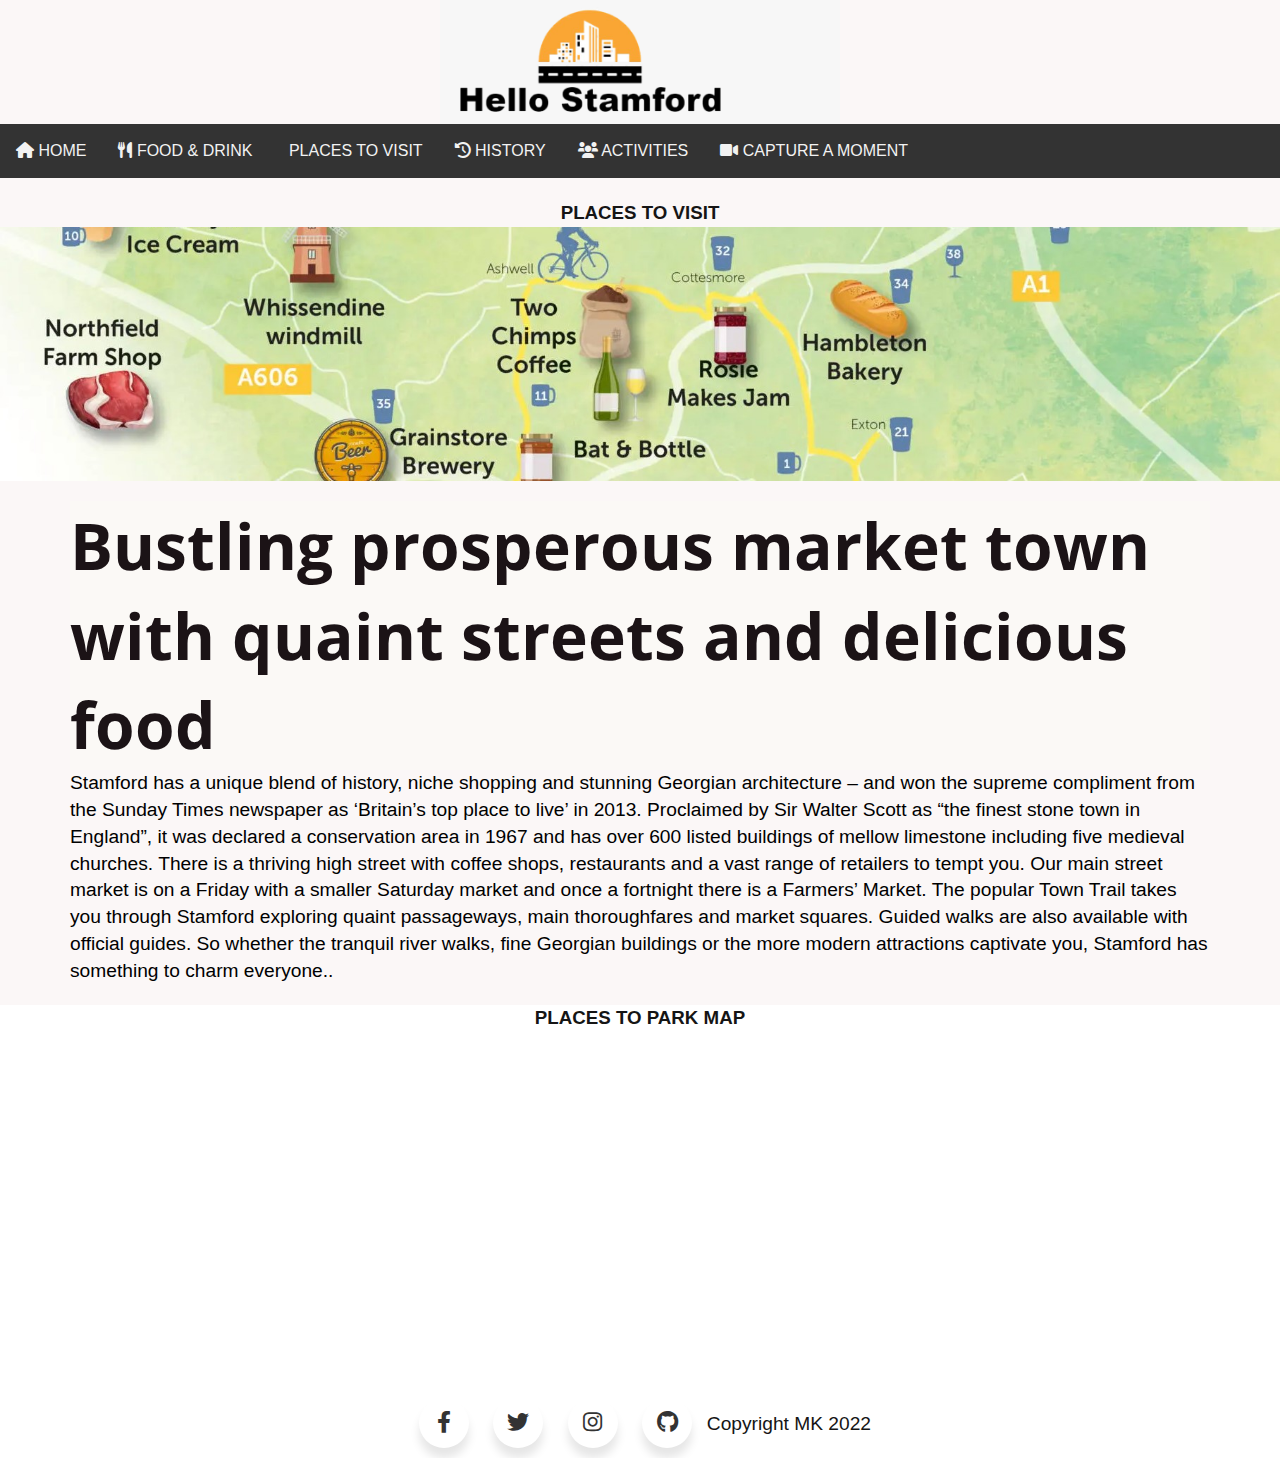
<file: places.html>
<!DOCTYPE html>
<html lang="en">
<head>
    <meta charset="UTF-8">
    <title>Hello Stamford</title>
    <meta name="viewport" content="width=device-width, initial-scale=1">
    <meta name="description" content="promoting stamford">
    <meta name="keywords" content="Hello stamford">
    <meta name="author" content="medi katamba">
    <link rel="preconnect" href="https://fonts.googleapis.com">
    <link rel="preconnect" href="https://fonts.gstatic.com" crossorigin>
    <link rel="preconnect" href="https://fonts.googleapis.com">
    <link rel="preconnect" href="https://fonts.gstatic.com" crossorigin>
    <link href="https://fonts.googleapis.com/css2?family=Open+Sans:wght@300&display=swap" rel="stylesheet">
    <link rel="preload" href="https://fonts.googleapis.com/css2?family=Sedgwick+Ave&display=swap" as="style" onload="this.onload=null;this.rel='stylesheet'">
    <noscript><link rel="stylesheet" href="https://fonts.googleapis.com/css2?family=Sedgwick+Ave&display=swap"></noscript>
    <link rel="stylesheet" href="https://cdnjs.cloudflare.com/ajax/libs/font-awesome/6.0.0/css/all.min.css" crossorigin="anonymous" referrerpolicy="no-referrer" />
    <link rel="stylesheet" href="css/style.css" />
    <script src="jscript/script.js" defer></script>
    <link rel="apple-touch-icon" sizes="180x180" href="/apple-touch-icon.png">
    <link rel="icon" type="image/png" sizes="32x32" href="/favicon-32x32.png">
    <link rel="icon" type="image/png" sizes="16x16" href="/favicon-16x16.png">
    <link rel="manifest" href="/site.webmanifest">
    <link rel="mask-icon" href="/safari-pinned-tab.svg" color="#5bbad5">
    <meta name="msapplication-TileColor" content="#da532c">
    <meta name="theme-color" content="#ffffff">    
</head>
<body>
<div class="Container">
    <div class="Header">
        <div class="HeaderText">
            <div id="Logo">
                <img src="images/stamfd1.png" alt="Hello stamford" />
            </div>
            
        </div>
    </div>

    <div class="TopNav" id="TopNav">
        <ul>
            <li><a href="index.html"><i class="fas fa-home"></i> HOME</a></li>
            <li><a href="food.html"><i class="fas fa-utensils"></i> FOOD & DRINK</a></li>
            <li><a href="places.html"><i class="fas solid fa-mountain-city"></i> PLACES TO VISIT</a></li>
            <li><a href="history.html"><i class="fas fa-history"></i> HISTORY</a></li>
            <li><a href="things.html"><i class="fas fa-users"></i> ACTIVITIES</a></li>
            <li><a href="video.html"><i class="fa-solid fa-video"></i> CAPTURE A MOMENT</a></li>
             <li class="icon">
                <a id="MenuToggleButton" href="#" class="iconButton" alt="Toggle Menu" aria-label="Toggle Menu">
                    <i class="fas fa-bars" aria-hidden="true"></i>
                </a>
            </li>
        </ul>
    </div>
    <br>
    <h3 align="center">PLACES TO VISIT</h3>
    <div class="TopHeader">
        <img src="images/map4.jpg" alt="Background showing stamford hall" />
        </div>
        <div class="PageContent">
       <h1>Bustling prosperous market town with quaint streets and delicious food</h1>
<p>Stamford has a unique blend of history, niche shopping and stunning Georgian architecture – and won the supreme compliment from the Sunday Times newspaper as ‘Britain’s top place to live’ in 2013. Proclaimed by Sir Walter Scott as “the finest stone town in England”, it was declared a conservation area in 1967 and has over 600 listed buildings of mellow limestone including five medieval churches.

    There is a thriving high street with coffee shops, restaurants and a vast range of retailers to tempt you. Our main street market is on a Friday with a smaller Saturday market and once a fortnight there is a Farmers’ Market.
    
    The popular Town Trail takes you through Stamford exploring quaint passageways, main thoroughfares and market squares. Guided walks are also available with official guides. So whether the tranquil river walks, fine Georgian buildings or the more modern attractions captivate you, Stamford has something to charm everyone..</p>
   </div>
</div>
<div class="TopHeader" align="center">
    <h3 >PLACES TO PARK MAP </h3>

    <iframe src="https://www.google.com/maps/embed?pb=!1m16!1m12!1m3!1d2420.481519685348!2d-0.4828554848404348!3d52.65127967983926!2m3!1f0!2f0!3f0!3m2!1i1024!2i768!4f13.1!2m1!1sParking!5e0!3m2!1sen!2suk!4v1649598926806!5m2!1sen!2suk" width="1200" height="350" style="border:0;" allowfullscreen="" loading="lazy" referrerpolicy="no-referrer-when-downgrade"></iframe>
</div>
</div>
              

<div class="wrapper" align="center">
  <a href="#" class="icon facebook">
    <div class="tooltip">Facebook</div>
    <span><i class="fab fa-facebook-f"></i></span>
  </a>
  <a href="#" class="icon twitter">
    <div class="tooltip">Twitter</div>
    <span><i class="fab fa-twitter"></i></span>
  </a>
  <a href="#" class="icon instagram">
    <div class="tooltip">Instagram</div>
    <span><i class="fab fa-instagram"></i></span>
  </a>
  <a href="#" class="icon github">
    <div class="tooltip">Github</div>
    <span><i class="fab fa-github"></i></span>
  </a>
  <p>Copyright MK 2022
  
</div>
</div>
</body>
</html>
</file>
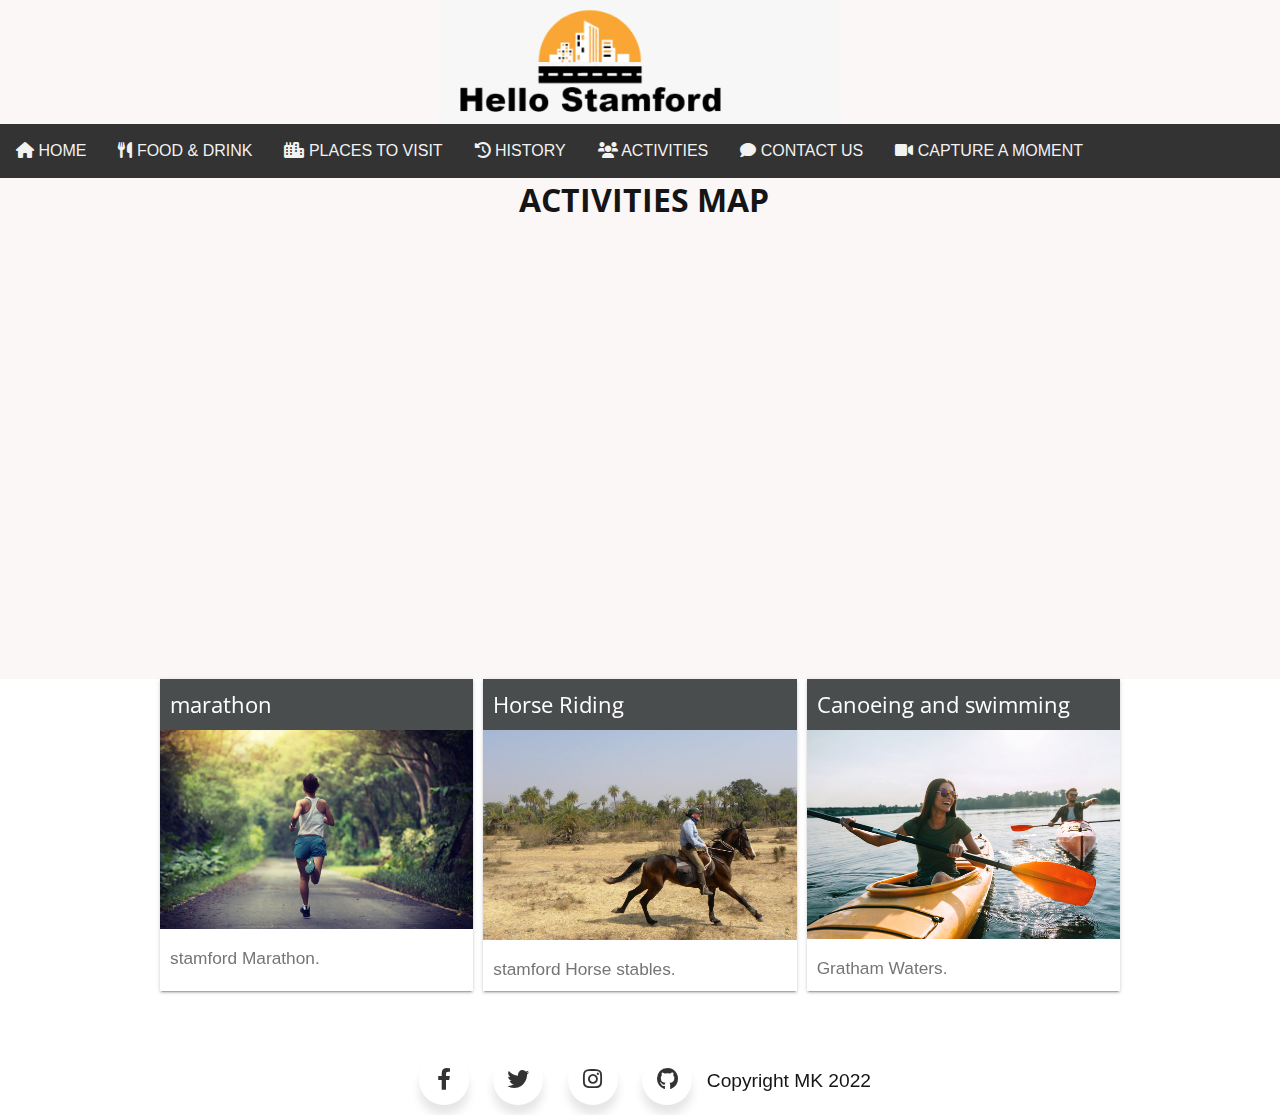
<file: things.html>
<!DOCTYPE html>
<html lang="en">
<head>
    <meta charset="UTF-8">
    <title>Hello Stamford</title>
    <meta name="viewport" content="width=device-width, initial-scale=1">
    <meta name="description" content="promoting stamford">
    <meta name="keywords" content="Hello stamford">
    <meta name="author" content="medi katamba">
    <link rel="preconnect" href="https://fonts.googleapis.com">
    <link rel="preconnect" href="https://fonts.gstatic.com" crossorigin>
    <link rel="preconnect" href="https://fonts.googleapis.com">
    <link rel="preconnect" href="https://fonts.gstatic.com" crossorigin>
    <link href="https://fonts.googleapis.com/css2?family=Open+Sans:wght@300&display=swap" rel="stylesheet">
    <link rel="preload" href="https://fonts.googleapis.com/css2?family=Sedgwick+Ave&display=swap" as="style" onload="this.onload=null;this.rel='stylesheet'">
    <noscript><link rel="stylesheet" href="https://fonts.googleapis.com/css2?family=Sedgwick+Ave&display=swap"></noscript>
    <link rel="stylesheet" href="https://cdnjs.cloudflare.com/ajax/libs/font-awesome/6.0.0/css/all.min.css" crossorigin="anonymous" referrerpolicy="no-referrer" />
    <link rel="stylesheet" href="css/style.css" />
    <script src="jscript/script.js" defer></script>
    <link rel="apple-touch-icon" sizes="180x180" href="/apple-touch-icon.png">
    <link rel="icon" type="image/png" sizes="32x32" href="/favicon-32x32.png">
    <link rel="icon" type="image/png" sizes="16x16" href="/favicon-16x16.png">
    <link rel="manifest" href="/site.webmanifest">
    <link rel="mask-icon" href="/safari-pinned-tab.svg" color="#5bbad5">
    <meta name="msapplication-TileColor" content="#da532c">
    <meta name="theme-color" content="#ffffff">
</head>
<body>
<div class="Container">
    <div class="Header">
        <div class="HeaderText">
            <div id="Logo">
                <img src="images/stamfd1.png" alt="Hello stamford" />
            </div>
            
        </div>
    </div>

    <div class="TopNav" id="TopNav">
        <ul>
            <li><a href="index.html"><i class="fas fa-home"></i> HOME</a></li>
            <li><a href="food.html"><i class="fas fa-utensils"></i> FOOD & DRINK</a></li>
            <li><a href="places.html"><i class="fas fa-city"></i> PLACES TO VISIT</a></li>
            <li><a href="history.html"><i class="fas fa-history"></i> HISTORY</a></li>
            <li><a href="things.html"><i class="fas fa-users"></i> ACTIVITIES</a></li>
            <li><a href="contact.html"><i class="fas fa-comment"></i> CONTACT US</a></li>
            <li><a href="video.html"><i class="fa-solid fa-video"></i> CAPTURE A MOMENT</a></li>
            <li class="icon">
                <a id="MenuToggleButton" href="#" class="iconButton" alt="Toggle Menu" aria-label="Toggle Menu">
                    <i class="fas fa-bars" aria-hidden="true"></i>
                </a>
            </li>
        </ul>
    </div>

    <div class="TopHeader">
        
        
        <div class="GridItem" align="center">
            <h1><i class="fas fa-fork-knife"></i> ACTIVITIES MAP</h1>
                            
            <iframe src="https://www.google.com/maps/embed?pb=!1m16!1m12!1m3!1d19363.852737833924!2d-0.4981764065290934!3d52.65127836937181!2m3!1f0!2f0!3f0!3m2!1i1024!2i768!4f13.1!2m1!1sAttractions!5e0!3m2!1sen!2suk!4v1649595195464!5m2!1sen!2suk" width="1300" height="450" style="border:0;" allowfullscreen="" loading="lazy" referrerpolicy="no-referrer-when-downgrade"></iframe>
        </div>
    </div>
    </div>
    </div>
    
<div class="cards">
    <div class="card">
      <a href=""><header>
        <h2>marathon</h2>
      </header>
  
      <img src="images/run.jpg" alt="pubfood">
      <div class="body">
        <p> stamford Marathon.</p>
      </div></a>
    </div>
    
  
    <div class="card">
      <a href=""><header>
        <h2>Horse Riding</h2>
      </header>
  
      <img src="images/ss.jpg" alt="beer">
      <div class="body">
        <p>stamford Horse stables.</p>
      </div></a>   
    </div> 

    <div class="card">
        <a href=""><header>
          <h2>Canoeing and swimming</h2>
        </header>
    
    
        <img src="images/things to do.jpg" alt="tea ">
        <div class="body">
          <p>Gratham Waters.</p>
        </div></a>  
        
        </div> 
        <br>
        <br>
    </div>
              

    <div class="wrapper" align="center">
      <a href="#" class="icon facebook">
        <div class="tooltip">Facebook</div>
        <span><i class="fab fa-facebook-f"></i></span>
      </a>
      <a href="#" class="icon twitter">
        <div class="tooltip">Twitter</div>
        <span><i class="fab fa-twitter"></i></span>
      </a>
      <a href="#" class="icon instagram">
        <div class="tooltip">Instagram</div>
        <span><i class="fab fa-instagram"></i></span>
      </a>
      <a href="#" class="icon github">
        <div class="tooltip">Github</div>
        <span><i class="fab fa-github"></i></span>
      </a>
      <p>Copyright MK 2022
      
    </div>
</div>
</body>
</html>
</file>
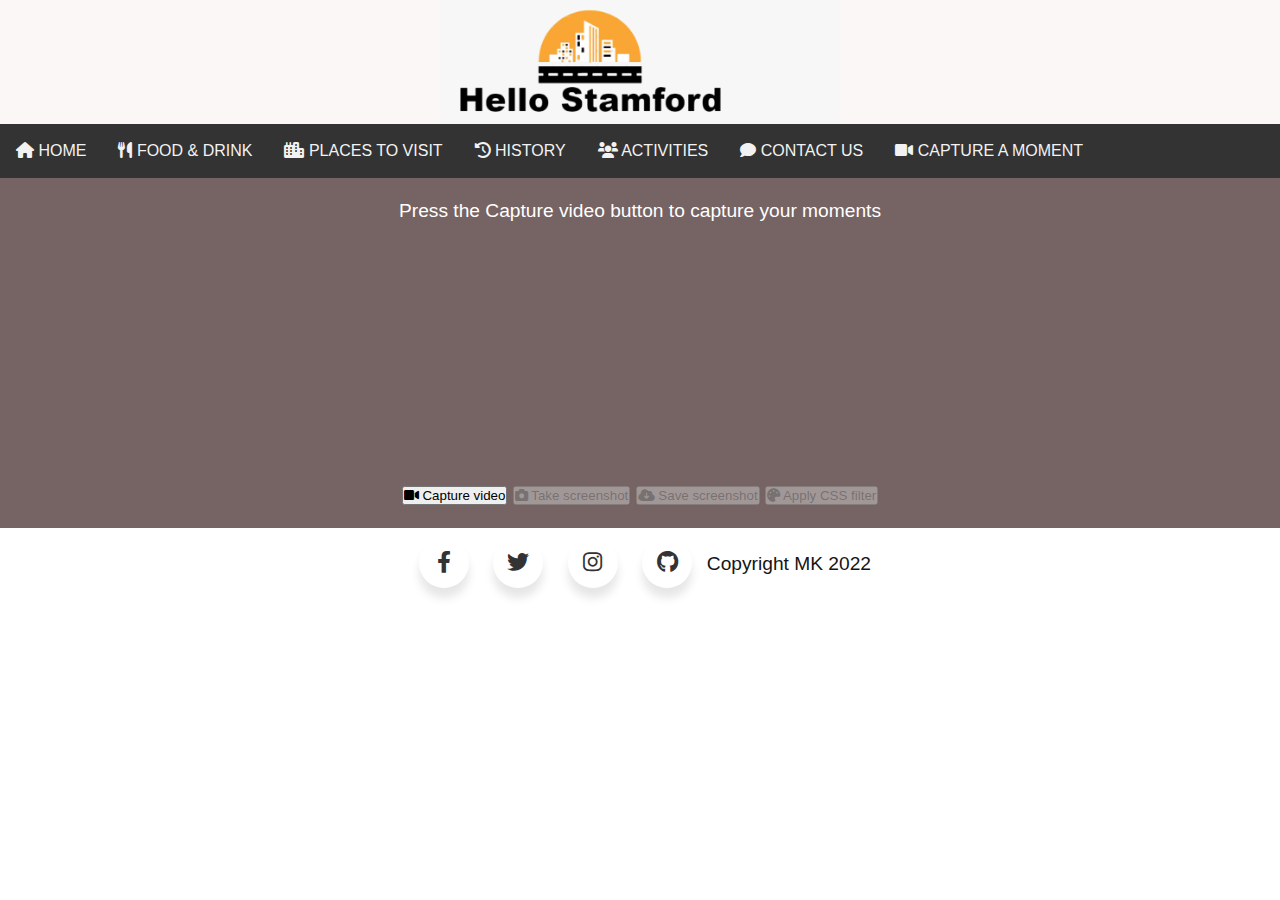
<file: video.html>
<!DOCTYPE html>
<html lang="en">
<head>
    <meta charset="UTF-8">
    <title>Hello Stamford</title>
    <meta name="viewport" content="width=device-width, initial-scale=1">
    <meta name="description" content="promoting stamford">
    <meta name="keywords" content="Hello stamford">
    <meta name="author" content="medi katamba">
    <link rel="preconnect" href="https://fonts.googleapis.com">
    <link rel="preconnect" href="https://fonts.gstatic.com" crossorigin>
    <link rel="preload" href="https://fonts.googleapis.com/css2?family=Sedgwick+Ave&display=swap" as="style" onload="this.onload=null;this.rel='stylesheet'">
    <noscript><link rel="stylesheet" href="https://fonts.googleapis.com/css2?family=Sedgwick+Ave&display=swap"></noscript>
    <link rel="stylesheet" href="https://cdnjs.cloudflare.com/ajax/libs/font-awesome/6.0.0/css/all.min.css" crossorigin="anonymous" referrerpolicy="no-referrer" />
    <link rel="stylesheet" href="css/style.css" />
    <link rel="stylesheet" href="css/filters.css" />
    <script src="jscript/script.js" defer></script>
    <script src="jscript/video.js" defer></script>
    <link rel="apple-touch-icon" sizes="180x180" href="/apple-touch-icon.png">
<link rel="icon" type="image/png" sizes="32x32" href="/favicon-32x32.png">
<link rel="icon" type="image/png" sizes="16x16" href="/favicon-16x16.png">
<link rel="manifest" href="/site.webmanifest">
<link rel="mask-icon" href="/safari-pinned-tab.svg" color="#5bbad5">
<meta name="msapplication-TileColor" content="#da532c">
<meta name="theme-color" content="#ffffff">
</head>
<body>
    <div class="Container">
        <div class="Header">
            <div class="HeaderText">
                <div id="Logo">
                    <img src="images/stamfd1.png" alt="Hello stamford" />
                </div>
                
            </div>
            
        </div>
        
    
        <div class="TopNav" id="TopNav">
            <ul>
                <li><a href="index.html"><i class="fas fa-home"></i> HOME</a></li>
                <li><a href="food.html"><i class="fas fa-utensils"></i> FOOD & DRINK</a></li>
                <li><a href="places.html"><i class="fas fa-city"></i> PLACES TO VISIT</a></li>
                <li><a href="history.html"><i class="fas fa-history"></i> HISTORY</a></li>
                <li><a href="things.html"><i class="fas fa-users"></i> ACTIVITIES</a></li>
                <li><a href="contact.html"><i class="fas fa-comment"></i> CONTACT US</a></li>
                <li><a href="video.html"><i class="fa-solid fa-video"></i> CAPTURE A MOMENT</a></li>
                <li class="icon">
                    <a id="MenuToggleButton" href="" class="iconButton" alt="Toggle Menu" aria-label="Toggle Menu">
                        <i class="fas fa-bars" aria-hidden="true"></i>
                    </a>
                </li>
            </ul>
        </div>
    

<div class="Container Red " align="center">
    <div class="PageContent">
       
        <p>Press the Capture video button to capture your moments</p>
     
            <div class="Grid2">
            <div class="GridItem">
                <video autoplay></video>
            </div>
            <div class="GridItem">
                <img id="screenshot-img">
            </div>
        </div>
        <p >
            <button id="CaptureVideoButton"><i class="fa-solid fa-video"></i> Capture video</button> 
            <button id="TakeScreenshotButton" disabled><i class="fa-solid fa-camera"></i> Take screenshot</button> 
            <button id="SaveScreenshotButton" disabled><i class="fa-solid fa-cloud-arrow-down"></i> Save screenshot</button> 
            <button id="ApplyCSSFiltersButton" disabled><i class="fa-solid fa-palette"></i> Apply CSS filter</button>
        </p>
    </div>
</div>
    </div>
    


        </div>
              

        <div class="wrapper" align="center">
          <a href="#" class="icon facebook">
            <div class="tooltip">Facebook</div>
            <span><i class="fab fa-facebook-f"></i></span>
          </a>
          <a href="#" class="icon twitter">
            <div class="tooltip">Twitter</div>
            <span><i class="fab fa-twitter"></i></span>
          </a>
          <a href="#" class="icon instagram">
            <div class="tooltip">Instagram</div>
            <span><i class="fab fa-instagram"></i></span>
          </a>
          <a href="#" class="icon github">
            <div class="tooltip">Github</div>
            <span><i class="fab fa-github"></i></span>
          </a>
          <p>Copyright MK 2022
          
        </div>
</div>
</body>
</html>
</file>
<file: css/style.css>
html {
    overflow-x: hidden;
}

body {
    background-color: #880e27;
    font-family: 'Open Sans', sans-serif;
    margin: 0px;
    color: #151515;
}

p {
    font-size: 1.2em;
    display: inline;
}

h1,
h2 {
    font-family: 'Open Sans', sans-serif;
}

video,
canvas,
#screenshot-img {
    width: 100%
}

.Spacer {
    Margin-top: 40px;
}

a:link,
a:active,
a:visited {
    color: #880e27;
    text-decoration: none;
}

a:hover {
    color: #880e27;
    text-decoration: underline;
}

.MsgBackground {
    position: absolute;
    display: none;
    justify-content: center;
    align-items: center;
    width: 100vw;
    height: 100vh;
    background: rgba(0, 0, 0, 0.5);
    animation: fade-in 1s;
    z-index: 2;
}

.MsgBackground .MsgBox {
    position: absolute;
    display: flex;
    justify-content: center;
    align-items: center;
    background-color: #880e27;
    padding: 20px;
    border-radius: 1em;
    flex-direction: column;
}

.MsgBackground .MsgBox .CloseOpeningTimes {
    width: 100%;
    text-align: right;
}

.MsgBackground .MsgBox .CloseOpeningTimes button {
    background-color:#81434f;
    color: #FFFFFF;
    border: 1px solid #FFFFFF;
}

.MsgBackground .MsgBox td.OpeningTime {
    text-align: center;
}

@keyframes fade-in {
    from {
      opacity: 0;
    }
    to {
      opacity: 1;
    }
}

div.Container {
    width: 100%;
    margin-left: auto;
    margin-right: auto;
    background-color: #fbf7f7;
}

div.Container.Red {
    background-color: #766363;
    color: #FFFFFF;
}

div.Container.Red p {
    color: #FFFFFF;
}

div.Container.Red h1,
div.Container.Red h2 {
    color: #FFFFFF;
}

div.Container.Grey {
    background-color: #333;
    color: #FFFFFF;
}

div.Container.Grey p {
    color: #FFFFFF;
}

div.Container.Grey h1,
div.Container.Grey h2 {
    color: #FFFFFF;
}

div.Header {
    background-color: #f7f7f7;
    text-align: center;
    max-width: 400px;
    margin-left: auto;
    margin-right: auto;
}

div.Header #Logo {
    max-width: 300px;
    
}

div.Header #Logo img {
    width: 100%;
    max-width: 100%;
    height: auto;
    text-align: center;
}

div.Header .HeaderText {
    display: table;
}



div.Header .HeaderText .Text h1 {
    color: #880e27;
    margin: 0px;
    padding-top: 20px;
}

div.Header .HeaderText .Text h2 {
    font-size: 1.2em;
    color: #333;
} 

.TopHeader {
    overflow: hidden;
}

.TopHeader img {
    width: 100%;
    max-width: 100%;
    height: auto;
}

@media (min-width: 1200px) {   
    .TopHeader img {
        margin-top: -100px;
        margin-bottom: -100px;
        overflow: hidden;
    }
}

@media (min-width: 1600px) {   
    .TopHeader img {
        margin-top: -200px;
        margin-bottom: -200px;
        overflow: hidden;
    }
}

@media (min-width: 1900px) {   
    .TopHeader img {
        margin-top: -400px;
        margin-bottom: -400px;
        overflow: hidden;
    }
}

div.PageContent {
    padding: 20px;
    margin-left: 50px;
    margin-right: 50px;
    color: #000000;
}

.TopNav {
    background-color: #333;
    overflow: hidden;
  }

.TopNav ul {
    list-style-type: none;
    margin: 0;
    padding: 0;
    overflow: hidden;
    background-color: #333;
}

.TopNav li {
    float: left;
    display: block;
    text-align: center;
}

.TopNav li a {
    display: block;
    color: #f2f2f2;
    text-decoration: none;
    font-size: 1em;
    padding: 16px;
}
  
.TopNav li a:hover {
    background-color: #880e27;
}

.TopNav li a.active {
    background-color: #880e27;
    color: #FFFFFF;
}

.TopNav li a.active:hover {
    background-color: #333;
    color: #FFF;
}

.TopNav li.Right {
    float: right;
}
  
.TopNav .icon {
    display: none;
}

@media screen and (max-width: 600px) {
    .TopNav li:not(:first-child) {display: none;}
    .TopNav li.icon {
        float: right;
        display: block;
    }
}

@media screen and (max-width: 600px) {
    .TopNav.Responsive {position: relative;}
    .TopNav.Responsive li.icon {
        position: absolute;
        right: 0;
        top: 0;
    }
    .TopNav.Responsive li {
        float: none;
        display: block;
        text-align: left;
    }
}

.PageContent h1 {
    color: #1b1316;
    font-size: 4em;
    background-color: rgb(251, 249, 246);
}

.Grid2,
.Grid3,
.Grid4,
.Grid5 {
    display: grid;
    grid-gap: 1px;
}

.Grid3 .GridItem {
   
    color: #FFFFFF;
    text-align: center;
}

.Grid3 .GridItem h1,
.Grid3 .GridItem h2 {
    color: #080808;
}

.Grid2 .GridItem img,
.Grid3 .GridItem img,
.Grid4 .GridItem img,
.Grid5 .GridItem img {
    width: 100%;
    max-width: 100%;
    height: auto;
}

@media (max-width: 767px) {   
    .Grid2,
    .Grid3 {
        grid-template-columns: 1fr;
    }

    .Grid4,
    .Grid5 {
        grid-template-columns: 1fr 1fr;
    }

    .Grid2 .GridItem,
    .Grid3 .GridItem {
        padding: 0px;
    }

    .Grid4 .GridItem,
    .Grid5 .GridItem {
        padding: 10px;
    }
}

@media (min-width: 768px) {   
    .Grid2,
    .Grid3 {
        grid-template-columns: 1fr 1fr;
    }

    .Grid4,
    .Grid5 {
        grid-template-columns: 1fr 1fr 1fr;
    }

    .Grid2 .GridItem,
    .Grid3 .GridItem {
        padding: 20px;
    }

    .Grid4 .GridItem,
    .Grid5 .GridItem {
        padding: 20px;
    }
}

@media (min-width: 992px) {   
    .Grid2 {
        grid-template-columns: 1fr 1fr;
    }

    .Grid3 {
        grid-template-columns: 1fr 1fr 1fr;
    }

    .Grid4,
    .Grid5 {
        grid-template-columns: 1fr 1fr 1fr 1fr;
    }

    .Grid2 .GridItem,
    .Grid3 .GridItem {
        padding: 20px;
    }

    .Grid4 .GridItem,
    .Grid5 .GridItem {
        padding: 10px;
    }
}

@media (min-width: 1200px) {   
    .Grid2 {
        grid-template-columns: 1fr 1fr;
    }

    .Grid3 {
        grid-template-columns: 1fr 1fr 1fr;
    }

    .Grid4 {
        grid-template-columns: 1fr 1fr 1fr 1fr;
    }

    .Grid5 {
        grid-template-columns: 1fr 1fr 1fr 1fr 1fr;
    }

    .Grid2 .GridItem,
    .Grid3 .GridItem {
        padding: 50px;
    }

    .Grid4 .GridItem,
    .Grid5 .GridItem {
        padding: 10px;
    }
}

.ChosenCoffee {
    background-color: #81434f !important;
}

p.footer {
    color: #333333;
    text-align: center;
}

@media (max-width: 767px) {   
    .LeftContent {
        display: block;
    }

    .RightSidebar {
        display: block;
    }
}

@media (min-width: 768px) {   
    .ContentWithSidebar {
        display: grid;
        grid-template-columns: repeat(3, 1fr);
        gap: 10px;
        grid-auto-rows: minmax(100px, auto);
    }    
    
    .LeftContent {
        grid-column: 1 / 4;
        grid-row: 1;
    }
    .RightSidebar {
        grid-column: 4;
        grid-row: 1;
    }
}

cordinates{
    text-align: center;
    
}

.cards {
    display:grid;
    grid-template-columns: 1fr 1fr 1fr;
    grid-gap: 10px;
  }
  
  
  
 
  
  html {
    box-sizing: border-box;
  }
  *, *:before, *:after {
    box-sizing: inherit;
  }
  
  body {
    font: 1em/1.4 Roboto, "Helvetica Neue", Helvetica, Arial, sans-serif;
    background-color: #fafafa;
  }
  
  img {
    max-width: 100%;
  }
  
  .cards {
    margin: 0 auto;
    max-width: 960px;
  }
  
  .card {
    background-color: #fff;
    box-shadow: 0 2px 2px 0 rgba(0,0,0,.14),0 3px 1px -2px rgba(0,0,0,.2),0 1px 5px 0 rgba(0,0,0,.12);
  }
  
  .card header {
    padding: 10px;
    background-color: #4a4d4e;
      color: #fff;
  }
  
  .card header h2 {
    font-size: 1.4rem;
    font-weight: normal;
    margin: 0;
    padding: 0;
  }
  
  .card .body {
    padding: 10px;
    font-size: .9rem;
    color: #757575;
  }
  weather{
    width: 500px;
    padding: 20px;
    margin: 0 auto;
    margin-top: 100px;
    text-align: center;
    color: white;
    background-color: black;
    border: 2px solid white;
    border-radius: 10px; 
  }
  
  .wrapper .icon{
    position: relative;
    background-color: #ffffff;
    border-radius: 50%;
    margin: 10px;
    width: 50px;
    height: 50px;
    line-height: 50px;
    font-size: 22px;
    display: inline-block;
    align-items: center;
    box-shadow: 0 10px 10px rgba(0, 0, 0, 0.1);
    cursor: pointer;
    transition: all 0.2s cubic-bezier(0.68, -0.55, 0.265, 1.55);
    color: #333;
    text-decoration: none;
  }
  .wrapper .tooltip {
    position: absolute;
    top: 0;
    line-height: 1.5;
    font-size: 14px;
    background-color: #ffffff;
    color: #ffffff;
    padding: 5px 8px;
    border-radius: 5px;
    box-shadow: 0 10px 10px rgba(0, 0, 0, 0.1);
    opacity: 0;
    pointer-events: none;
    transition: all 0.3s cubic-bezier(0.68, -0.55, 0.265, 1.55);
  }
  .wrapper .tooltip::before {
    position: absolute;
    content: "";
    height: 8px;
    width: 8px;
    background-color: #ffffff;
    bottom: -3px;
    left: 50%;
    transform: translate(-50%) rotate(45deg);
    transition: all 0.3s cubic-bezier(0.68, -0.55, 0.265, 1.55);
  }
  .wrapper .icon:hover .tooltip {
    top: -45px;
    opacity: 1;
    visibility: visible;
    pointer-events: auto;
  }
  .wrapper .icon:hover span,
  .wrapper .icon:hover .tooltip {
    text-shadow: 0px -1px 0px rgba(0, 0, 0, 0.1);
  }
  .wrapper .facebook:hover,
  .wrapper .facebook:hover .tooltip,
  .wrapper .facebook:hover .tooltip::before {
    background-color: #3b5999;
    color: #ffffff;
  }
  .wrapper .twitter:hover,
  .wrapper .twitter:hover .tooltip,
  .wrapper .twitter:hover .tooltip::before {
    background-color: #46c1f6;
    color: #ffffff;
  }
  .wrapper .instagram:hover,
  .wrapper .instagram:hover .tooltip,
  .wrapper .instagram:hover .tooltip::before {
    background-color: #e1306c;
    color: #ffffff;
  }
  .wrapper .github:hover,
  .wrapper .github:hover .tooltip,
  .wrapper .github:hover .tooltip::before {
    background-color: #333333;
    color: #ffffff;
  }
  .wrapper .youtube:hover,
  .wrapper .youtube:hover .tooltip,
  .wrapper .youtube:hover .tooltip::before {
    background-color: #de463b;
    color: #ffffff;
  }

  
  * {
    margin: 0;
    padding: 0;
    box-sizing: border-box;
  }
  body {
    /* background-image: url(weather.jpg); */
    background-color: white;
    min-height: 100vh;
    min-width: 100%;
    font-family: Verdana, Geneva, Tahoma, sans-serif;
  }
  
  .container {
    min-width: 50%;
    margin: auto;
    min-height: 100px;
    text-align: center;
    margin-bottom: 40px;
    margin-top: -100px;
    
    
  }
  .inputvalue {
    padding: 10px 20px;
    min-width: 50%;
    margin: auto;
    margin-top: 100px;
    outline: black;
    font-size: 15px;
    margin-right: 20px;
    font-size: bold;
  }
  .btn {
    background-color: transparent;
    color: black;
    padding: 10px 20px;
    font-size: 20px;
    outline: none;
    border: 1px solid white;
    cursor: pointer;
    font-size: bold;
  }
  .display {
    border: 2px solid white;
    color: black;
    max-width: 60%;
    margin: auto;
    font-size: 15px bold;
    padding: 5px 10px;
  }
  .display h3 {
    padding-bottom: 5px;
  }
  
  @media screen and (max-width: 446px) {
    .inputvalue {
      padding: 8px 10px;
      min-width: 40%;
      margin-top: 80px;
      outline: none;
      font-size: 15px;
      margin-right: 10px;
    }
  
    .btn {
      background-color: transparent;
      color: white;
      padding: 5px 10px;
      font-size: 18px;
    }
  }
  
  @media screen and (max-width: 300px) {
    .inputvalue {
      margin-bottom: 20px;
    }
  }
   /* When the screen is less than 600 pixels wide, hide all links, except for the first one ("Home"). Show the link that contains should open and close the topnav (.icon) */
@media screen and (max-width: 600px) {
    .topnav a:not(:first-child) {display: none;}
    .topnav a.icon {
      float: right;
      display: block;
    }
  }
  
  /* The "responsive" class is added to the topnav with JavaScript when the user clicks on the icon. This class makes the topnav look good on small screens (display the links vertically instead of horizontally) */
  @media screen and (max-width: 600px) {
    .topnav.responsive {position: relative;}
    .topnav.responsive a.icon {
      position: absolute;
      right: 0;
      top: 0;
    }
    .topnav.responsive a {
      float: none;
      display: block;
      text-align: left;
    }
  }
</file>
<file: css/nav.css>
/* Add a black background color to the top navigation */
 .topnav {
    background-color: #333;
    overflow: hidden;
  }
  
  /* Style the links inside the navigation bar */
  .topnav a {
    float: left;
    display: block;
    color: #f2f2f2;
    text-align: center;
    padding: 14px 16px;
    text-decoration: none;
    font-size: 17px;
  }
  
  /* Change the color of links on hover */
  .topnav a:hover {
    background-color: #ddd;
    color: black;
  }
  
  /* Add an active class to highlight the current page */
  .topnav a.active {
    background-color: #04AA6D;
    color: white;
  }
  
  /* Hide the link that should open and close the topnav on small screens */
  .topnav .icon {
    display: none;
  }
</file>
<file: Weather/style.css>
* {
    margin: 0;
    padding: 0;
    box-sizing: border-box;
  }
  body {
    /* background-image: url(weather.jpg); */
    background-color: rgb(13, 1, 50);
    min-height: 100vh;
    min-width: 100%;
    font-family: Verdana, Geneva, Tahoma, sans-serif;
  }
  
  .container {
    min-width: 50%;
    margin: auto;
    min-height: 100px;
    text-align: center;
    margin-bottom: 40px;
    
    
  }
  .inputvalue {
    padding: 10px 20px;
    min-width: 50%;
    margin: auto;
    margin-top: 100px;
    outline: white;
    font-size: 15px;
    margin-right: 20px;
    font-size: bold;
  }
  .btn {
    background-color: transparent;
    color: white;
    padding: 10px 20px;
    font-size: 20px;
    outline: none;
    border: 1px solid white;
    cursor: pointer;
    font-size: bold;
  }
  .display {
    border: 2px solid white;
    color: white;
    max-width: 60%;
    margin: auto;
    font-size: 15px bold;
    padding: 5px 10px;
  }
  .display h3 {
    padding-bottom: 5px;
  }
  
  @media screen and (max-width: 446px) {
    .inputvalue {
      padding: 8px 10px;
      min-width: 40%;
      margin-top: 80px;
      outline: none;
      font-size: 15px;
      margin-right: 10px;
    }
  
    .btn {
      background-color: transparent;
      color: white;
      padding: 5px 10px;
      font-size: 18px;
    }
  }
  
  @media screen and (max-width: 300px) {
    .inputvalue {
      margin-bottom: 20px;
    }
  }
</file>
<file: css/filters.css>
.blur {
    -webkit-filter: blur(3px);
    -moz-filter: blur(3px);
    -o-filter: blur(3px);
    -ms-filter: blur(3px);
    filter: blur(3px);
  }
  .brightness {
    -webkit-filter: brightness(5);
    -moz-filter: brightness(5);
    -o-filter: brightness(5);
    -ms-filter: brightness(5);
    filter: brightness(5);
  }
  .contrast {
    -webkit-filter: contrast(8);
    -moz-filter: contrast(8);
    -o-filter: contrast(8);
    -ms-filter: contrast(8);
    filter: contrast(8);
  }
  .hue-rotate {
    -webkit-filter: hue-rotate(90deg);
    -moz-filter: hue-rotate(90deg);
    -o-filter: hue-rotate(90deg);
    -ms-filter: hue-rotate(90deg);
    filter: hue-rotate(90deg);
  }
  .hue-rotate2 {
    -webkit-filter: hue-rotate(180deg);
    -moz-filter: hue-rotate(180deg);
    -o-filter: hue-rotate(180deg);
    -ms-filter: hue-rotate(180deg);
    filter: hue-rotate(180deg);
  }
  .hue-rotate3 {
    -webkit-filter: hue-rotate(270deg);
    -moz-filter: hue-rotate(270deg);
    -o-filter: hue-rotate(270deg);
    -ms-filter: hue-rotate(270deg);
    filter: hue-rotate(270deg);
  }
  .saturate {
    -webkit-filter: saturate(10);
    -moz-filter: saturate(10);
    -o-filter: saturate(10);
    -ms-filter: saturate(10);
    filter: saturate(10);
  }
  .grayscale {
    -webkit-filter: grayscale(1);
    -moz-filter: grayscale(1);
    -o-filter: grayscale(1);
    -ms-filter: grayscale(1);
    filter: grayscale(1);
  }
  .sepia {
    -webkit-filter: sepia(1);
    -moz-filter: sepia(1);
    -o-filter: sepia(1);
    -ms-filter: sepia(1);
    filter: sepia(1);
  }
  .invert {
    -webkit-filter: invert(1);
    -moz-filter: invert(1);
    -o-filter: invert(1);
    -ms-filter: invert(1);
    filter: invert(1);
  }
</file>
